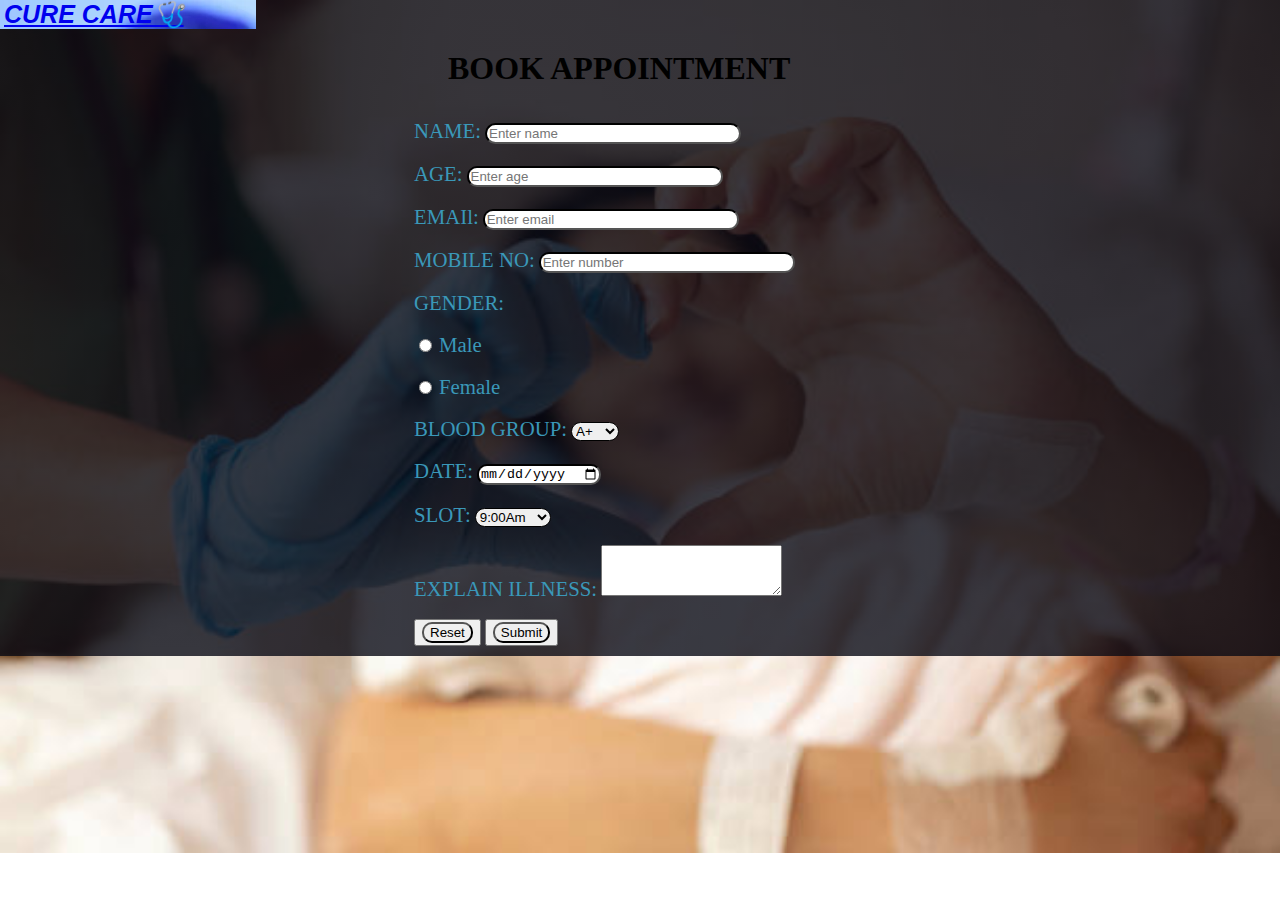
<file: appointment.html>
<!DOCTYPE html>
<html lang="en" dir="ltr">
  <head>
    <meta charset="utf-8">
    <title>APPOINTMENT</title>
    <link rel="stylesheet" href="style.css">
    <h1 id="logo"><label><a href="index.html"><em>CURE CARE🩺</em></a></label></h1>
    <h1 id="heading">BOOK APPOINTMENT </h1>
  </head>
  <body class="appoint">
    <section class="header">
      <header>
        <table>

        </table>
     <forms class="fom">
    <label>NAME:</label>
    <input type="text" name="username" max length="20" placeholder="Enter name" /><br /><br />
     <label>AGE:</label>
    <input type="number" name="number" max length="3" placeholder="Enter age" /><br /><br />
     <label>EMAIl:</label>
    <input type="email" name="email" placeholder="Enter email" /><br /><br />
     <label>MOBILE NO:</label>
    <input type="number" name="number"  placeholder="Enter number" /><br /><br />
    <label>GENDER:</label><br /><br />
    <input type="radio" name="gender"  />
    <label>Male</label><br /><br />
    <input type="radio" name="gender"  />
    <label>Female</label><br /><br />
    <label>BLOOD GROUP:</label>
    <select>
      <option>A+</option>
      <option>B+</option>
      <option>O+</option>
      <option>AB+</option>
      <option>A-</option>
      <option>B-</option>
      <option>C-</option>
      <option>AB-</option>
    </select><br /><br />
    <label >DATE:</label>
<input type="date" id="log" name="schedule"><br /><br />
<label>SLOT:</label>
<select>
  <option>9:00Am </option>
  <option>10:00Am</option>
  <option>11:00Am</option>
  <option>12:00PM</option>
  <option>1:00PM</option>
  <option>2:00PM</option>
  <option>3:00PM</option>
  <option>4:00PM</option>
</select><br /><br />
<label>EXPLAIN ILLNESS:</label>
<textarea name="text" rows="3" cols="20"></textarea><br /><br />
<button><a href="appointment.html"><input type="reset" valu="reset" /></a></button>
<button ><a href="payment.html"><input type="submit" name="submit"></a></button>
     </forms>

      </header>
    </section>
  </body>
</html>
</file>
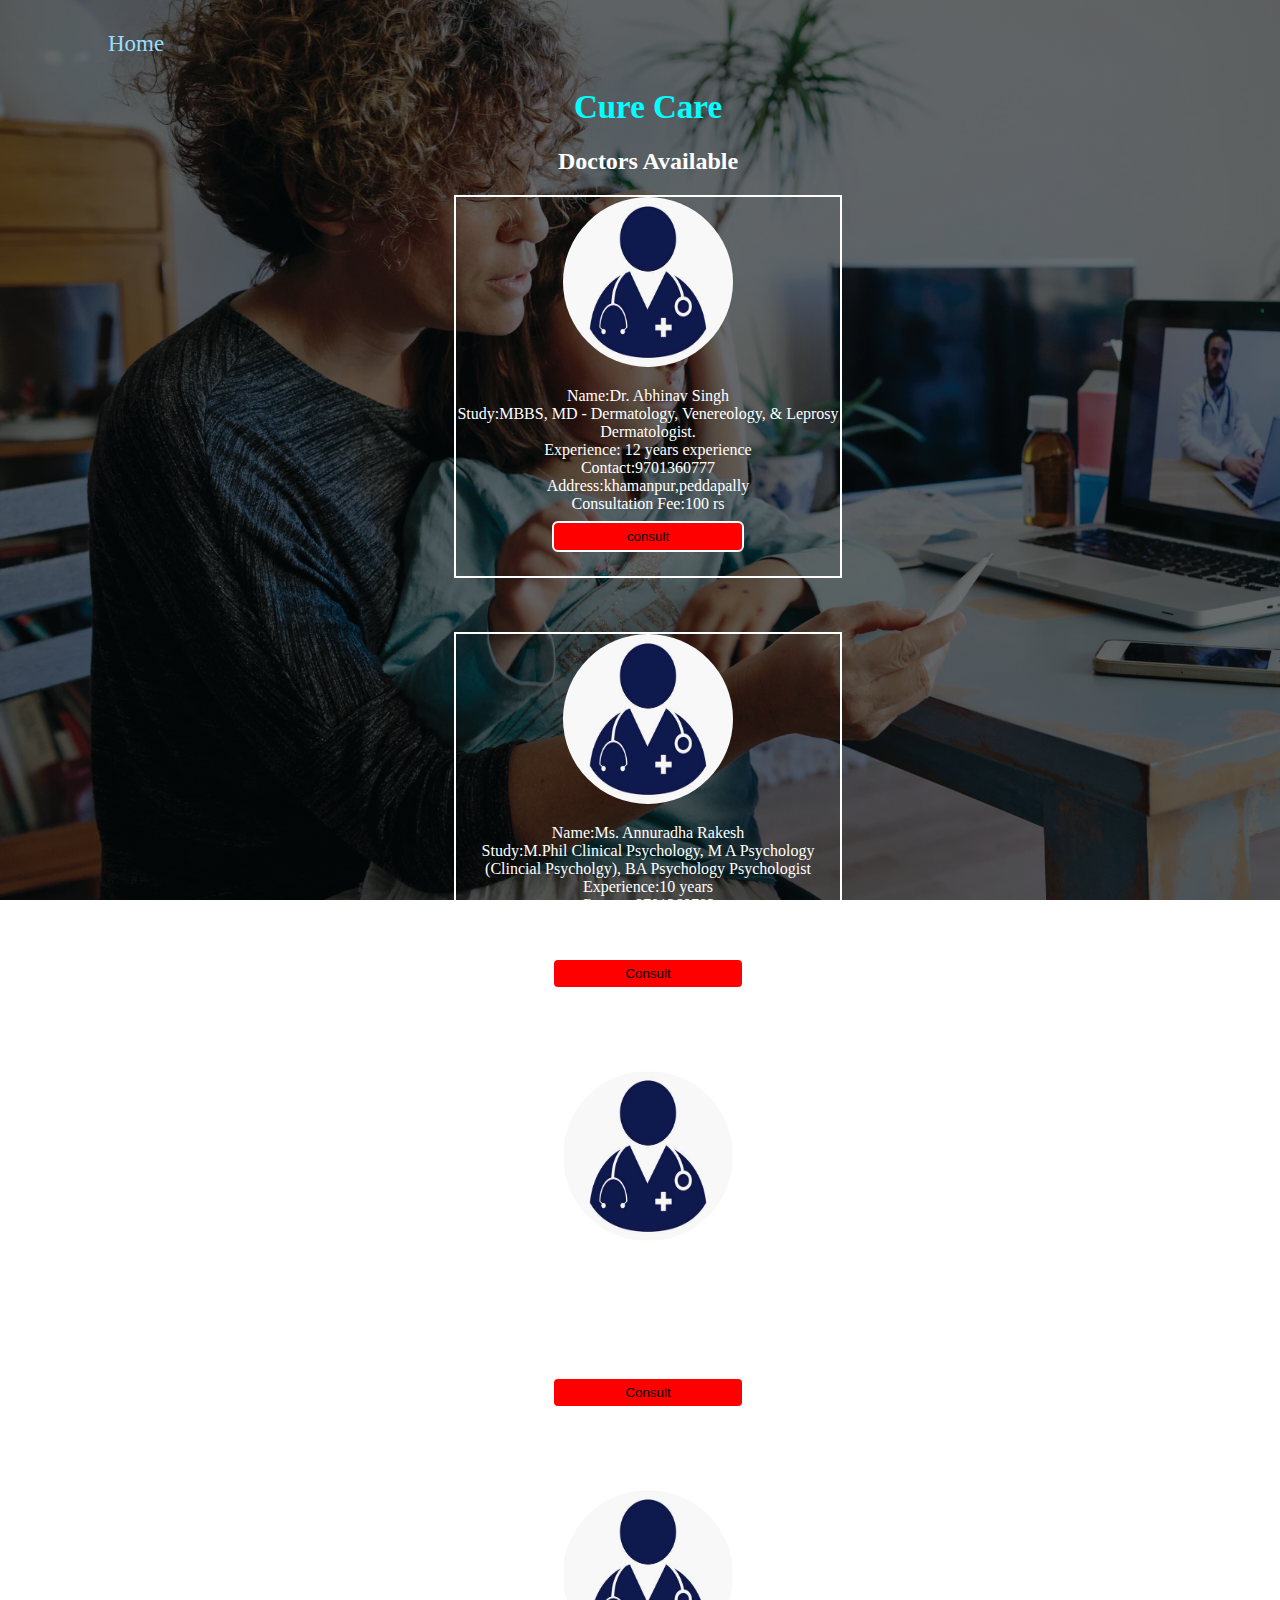
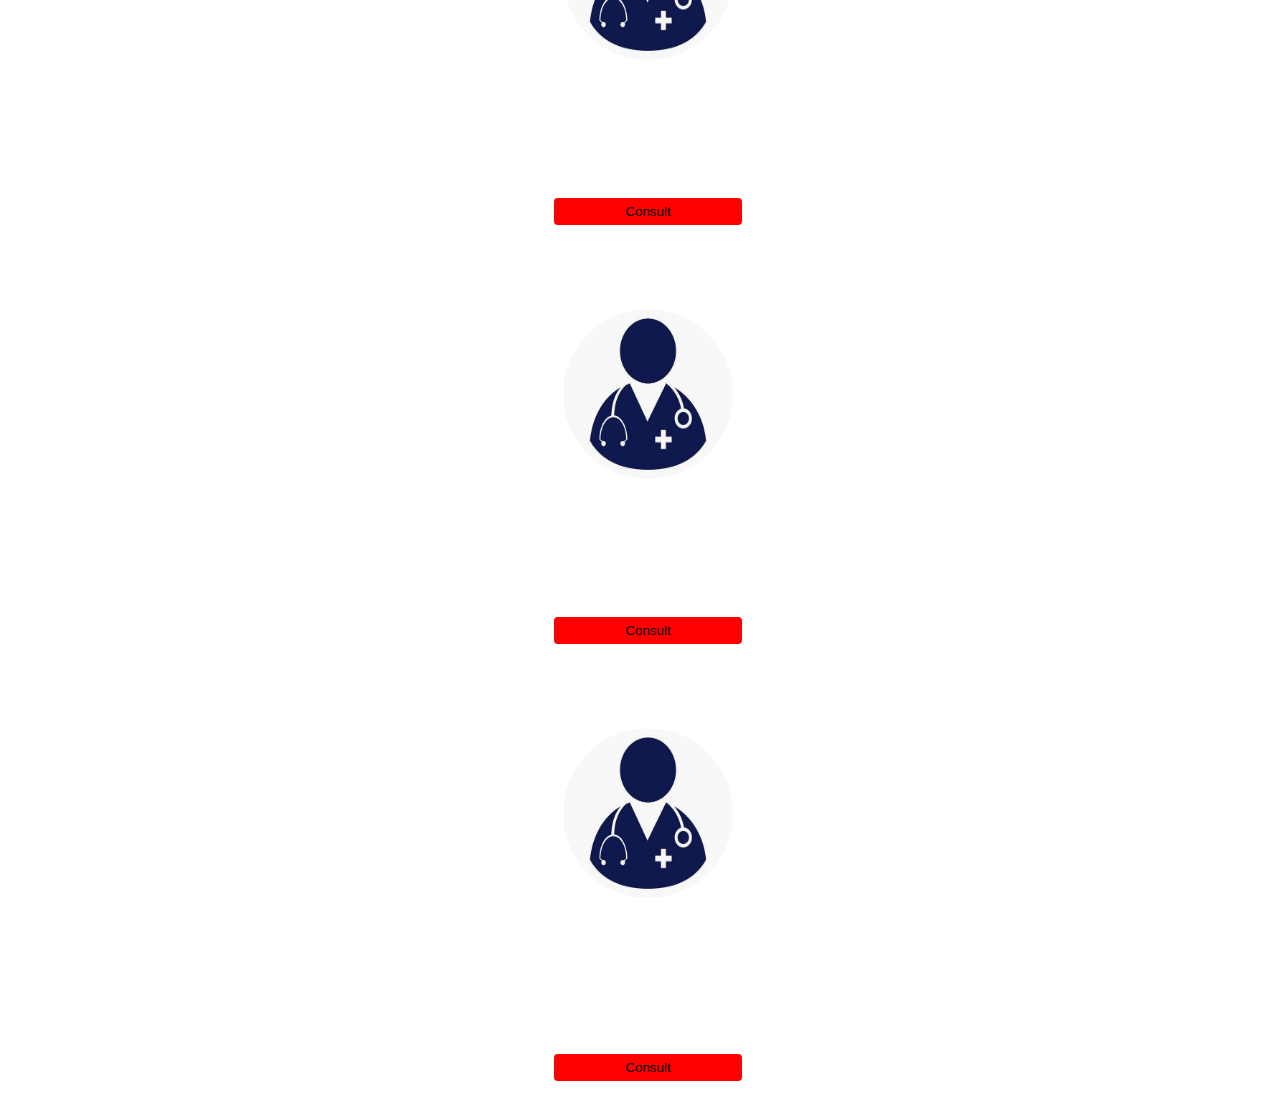
<file: cotton.html>
<!DOCTYPE html>
<html lang="en" dir="ltr">
  <head>
    <meta charset="utf-8">
    <title>FArmers</title>
    <link rel="stylesheet" href="home.css">
  </head>
  <script>
   function sanju(){
    alert("The link for video call is creating !");
    alert("click ok")
    open("https://gotalk.to/noneu");

  }
  </script>
  <body>
    <section1 >
     <!-- <a href="../home.html"><img id="logo" src="C:\cofeinfinity\images\home.jpeg" alt="Home" /></a> -->
  <div class="navbar">
    <!-- <img id="logo" src="C:\cofeinfinity\images\home.jpeg" alt="Home" /> -->
    <ul>

      <!-- <li>Contact</li> -->
      <!-- <li><a href="#">Register</a></li> -->
      <li><a href="index.html">Home</a></li>
      <!-- <li><a href="../coldstorage.html">Storage</a></li> -->
    </ul>
  </div>
 <center>
   <h1>Cure Care</h1>
   <h2 style="color:white">Doctors Available</h2>
 </center>
    <!-- </section1> -->
    <!-- to display available farmers -->
    <section2 class="siddu">
        <center>
      <div class="box">

        <img src=".\images\doctor.jpeg" alt="person" />
        <p style="color:white">
          Name:Dr. Abhinav Singh<br />
          Study:MBBS, MD - Dermatology, Venereology, & Leprosy
Dermatologist.<br />
  Experience: 12 years experience <br />
          Contact:9701360777<br />
          Address:khamanpur,peddapally<br />
          Consultation Fee:100 rs<br />
          <input type="button" value="consult" onclick="sanju()" />
        </p>

      </div>
      </center>
    </section2>
    <br /><br /><br />
    <section2 class="siddu">
        <center>
      <div class="box">

        <img src=".\images\doctor.jpeg" alt="person" />
        <p style="color:white">
          Name:Ms. Annuradha Rakesh<br />
          Study:M.Phil Clinical Psychology, M A Psychology (Clincial Psycholgy), BA Psychology
Psychologist<br />
       Experience:10 years <br />
          Contact:9701360783<br />
          Address:manthani,khammam<br />
          Consultation Fee:250 rs<br />
          <input type="button" value="Consult" onclick="sanju()" />
        </p>

      </div>
      </center>
    </section2>
    <br /><br /><br />
    <section2 class="siddu">
        <center>
      <div class="box">

        <img src=".\images\doctor.jpeg" alt="person" />
        <p style="color:white">
          Name:Dr. Sahil Kohli <br />
          Study:MBBS, MD - General Medicine, DM - Neurology, DNB Neurology, Post Doctoral Fel...
Neurologist<br />
    Experience:8 years<br />
          Contact:9701360783<br />
          consultation Fee:200 rs<br />
          <input type="button" value="Consult" onclick="sanju()" />
        </p>

      </div>
      </center>
    </section2>
    <br /><br /><br />
    <section2 class="siddu">
        <center>
      <div class="box">

      <img src=".\images\doctor.jpeg" alt="person" />
        <p style="color:white">
          Name:Dr. Lovkesh Anand
<br />
   Study:MBBS, MD - Internal Medicine, DM - Hepatology
Gastroenterologist<br />
Experience:15 years<br />
          Contact:9701360783<br />

          consultation Fee:450 rs<br />
          <input type="button" value="Consult" onclick="sanju()" />
        </p>

      </div>
      </center>
    </section2>
    <br /><br /><br />
    <section2 class="siddu">
        <center>
      <div class="box">

      <img src=".\images\doctor.jpeg" alt="person" />
        <p style="color:white">
          Name: Dr. Prashantha Kesari <br />
          Study:MCh - Plastic and Reconstructive Surgery, DNB, MS - General Surgery, MBBS
Cosmetic/Plastic Surgeon<br />
Experience:16 years <br />
          Contact:9701360783<br />
          Consultation Fee:85<br />
          <input type="button" value="Consult" onclick="sanju()" />
        </p>

      </div>
      </center>
    </section2>
    <br /><br /><br />
    <section2 class="siddu">
        <center>
      <div class="box">

        <img src=".\images\doctor.jpeg" alt="person" />
        <p style="color:white">
          Name: Dr. Anoop Agrawal<br /><br />

          Study:MBBS Bachelor of Medicine and Bachelor of Surgery, MD - Internal Medicine, DM...
Cardiologist<br />
  Experience:21 years<br />
          Contact:9701360783<br />
          consultation Fee:150 rs<br />
          <input type="button" value="Consult" onclick="sanju()" />
        </p>

      </div>
      </center>
    </section2>
  </body>
</html>
</file>
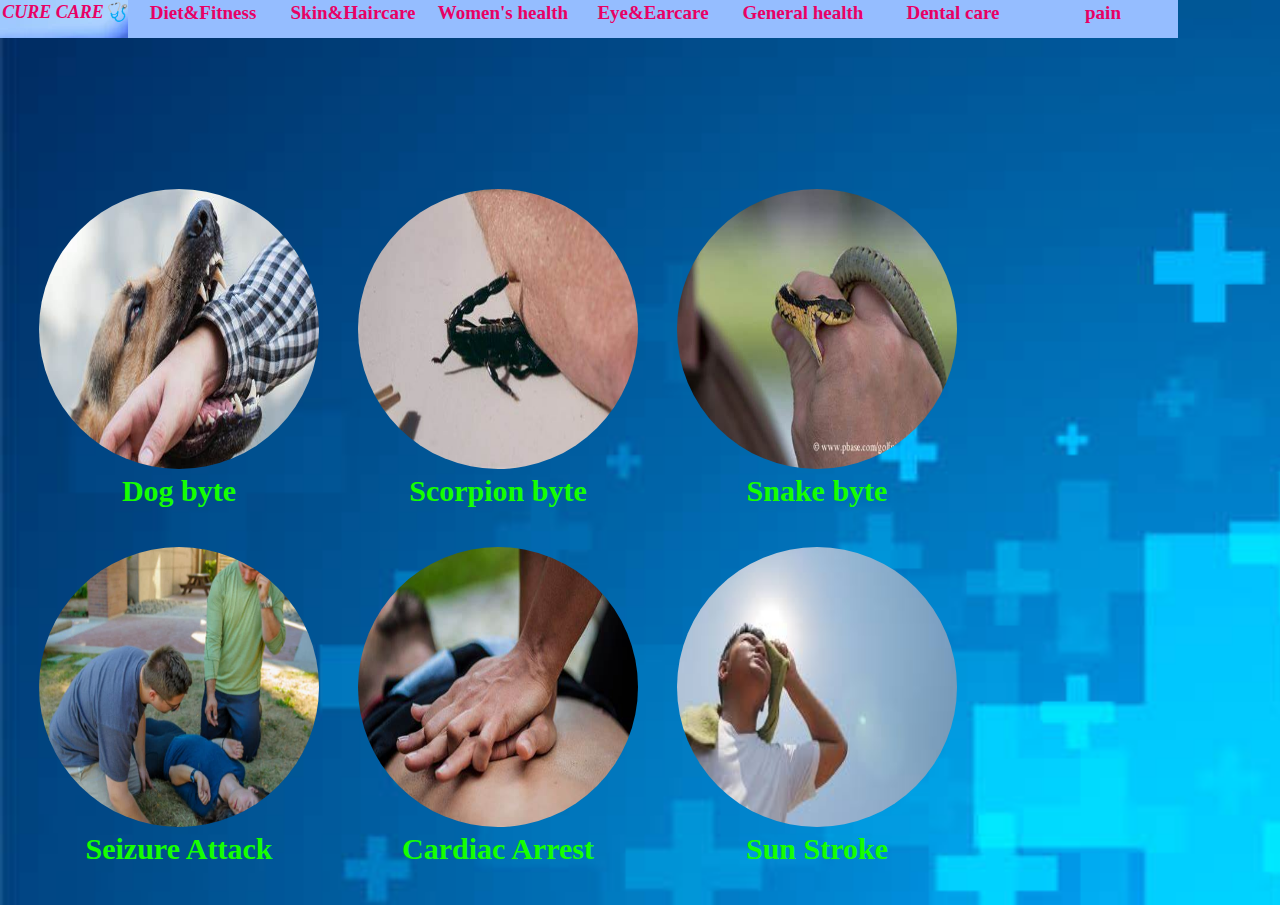
<file: helathinfo.html>
<!DOCTYPE html>
<html lang="en" dir="ltr">
  <head>
    <meta charset="utf-8">
    <title>health Info</title>
    <style>
    *{
      padding:0;
      margin:0;  }
      ul{
      list-style-type: none;
      }
  body{
      background-image: url("images/bghealthinfo.jpg");
      font-size:20px;
      background-repeat: no-repeat;
      background-size: cover;
    }
    ul li{
      float:left;
      width:150px;
      height:38px;
      background-color:#95BDFF;
      font-size:19px;
      text-align: center;
      line-height:25px;

    }
    ul li a{
      text-decoration: none;
      font-style:normal;
      font-family:calibri;
      font-weight: bolder;
      color:#E90064;
    }
    ul li a:hover{
      font-weight: bolder;
      text-decoration: underline;
      font-style:italic;
      color:#000000;
      display: block;
    }
    ul li ul li{
      display:none;

    }
    ul li ul li a{
      color:#13005A;
    }
    ul li:hover ul li {
      display: block;
      color:#A7727D;
    }
    #logo{
      margin:0;
      padding-bottom:0;
      background-image:url("bg2.webp");
      background-repeat: no-repeat;
      width:10%;
      font-size:18px;
    }
#images img{

   height:280px;
   width:280px;
  border-radius: 65%;
}
center{
  color:#16FF00;
  font-size:30px;
  font-weight: bolder;
}
 #noo{
  height: 150px;
  vertical-align: bottom;
}
a{
  text-decoration: none;
}

    </style>
  </head>
  <body >
<section>

      <header>
        <ul >
          <li id="logo">
            <label><a href="index.html"><em>CURE CARE🩺</em></a></label>
          </li>
        <li><a href="#">Diet&Fitness</a>
          <ul >
            <li><a href="healthinfo/Diet&Fitness.html">weight gain </a></li>
            <li><a href="healthinfo/Diet&Fitness.html">meditation</a></li>
            <li><a href="healthinfo/Diet&Fitness.html">yoga</a></li>
            <li><a href="healthinfo/Diet&Fitness.html">Weight loss</a></li>
            <li><a href="healthinfo/Diet&Fitness.html">Healthy eating</a></li>
          </ul>
        </li>
        <li><a href="#">Skin&Haircare</a>
          <ul >
            <li ><a href="healthinfo/skin&Haircare.html">Acene</a> </li>
            <li ><a href="healthinfo/skin&Haircare.html">chickenpox</a></li>
            <li ><a href="healthinfo/skin&Haircare.html">Allergies</a></li>
            <li ><a href="healthinfo/skin&Haircare.html">dandruff</a></li>
            <li ><a href="healthinfo/skin&Haircare.html">Hair fall </a></li>
          </ul></li>
        <li><a href="#">Women's health </a>
           <ul>
            <li><a href="healthinfo/womenshealth.html">birth control </a></li>
            <li><a href="healthinfo/womenshealth.html">heavy periods </a></li>
            <li><a href="healthinfo/womenshealth.html">infertility </a></li>
            <li><a href="healthinfo/womenshealth.html">Thyroid </a></li>
          </ul></li>
        <li><a href="#">Eye&Earcare  </a>
          <ul>
            <li><a href="healthinfo/Eye&Earcare.html">Red eye</a> </li>
            <li><a href="healthinfo/Eye&Earcare.html">Vision problems </a></li>
            <li><a href="healthinfo/Eye&Earcare.html">Ear infection </a></li>
          </ul></li>
        <li><a href="#">General health  </a>
          <ul >
            <li><a href="healthinfo/General health.html">cold</a> </li>
            <li><a href="healthinfo/General health.html">caugh</a></li>
            <li><a href="healthinfo/General health.html">Better sleep</a></li>
            <li><a href="healthinfo/General health.html"> Digestion</a></li>
            <li><a href="healthinfo/General health.html">Fever</a> </li>
          </ul></li>
        <li><a href="#">Dental care  </a>
          <ul >
            <li><a href="healthinfo/emergency.html">Tooth decay </a></li>
            <li><a href="#">Tooth Senstivity </a></li>
          </ul></li>
        <li><a href="#">pain</a>
           <ul >
            <li><a href="https://www.medicalnewstoday.com/articles/322582#overview">back pain </a>  </li>
            <li><a href="https://www.medicalnewstoday.com/articles/sore-feet-remedies#nsai-ds">Foot pain </a></li>
            <li><a href="https://www.medicalnewstoday.com/articles/311280">Hip pain</a></li>
            <li><a href="https://www.medicalnewstoday.com/articles/311280">Knee pain </a> </li>
          </ul></li>
        </ul>
      </header>
    </section>
    <section2 class="">
          <table cellspacing="39">
            <tr>
              <div id="noo">
              <td id="images"><a href="emergency.html">
                <img src=".\images\dogbyte.jpg" alt="dog byte" >
                <center>
                  Dog byte
                </center></a>
              </td>
              <td id="images"><a href="emergency.html">
                <img src=".\images\scorpionbyte.jpg" alt="thail">
                <center>
                  Scorpion byte
                </center></a>
              </td>
              <td id="images"><a href="emergency.html">
                <img src=".\images\snake byte.jpg" alt="snake">
                <center>
                  Snake byte
                </center></a>
              </td>
    </div>
    <div id="yes">
            </tr>
            <tr>
              <td id="images"><a href="emergency.html"><img src=".\images\Seizure.jpg" alt="seizure">
                <center>
                  Seizure Attack
                </center>
              </a></td>

              <td id="images"><a href="emergency.html"><img src=".\images\cardiac arrest.jpg" alt="cardiac">
                <center>
                  Cardiac Arrest
                </center> </a></td>

              <td id="images"><a href="emergency.html"><img src=".\images\sunstroke.jpeg" alt="delivery">
                <center>
                  Sun Stroke
                </center> </a></td>
            </tr>
          </div>
          </table>
        </section2>
    </section>
  </body>
</html>
</file>
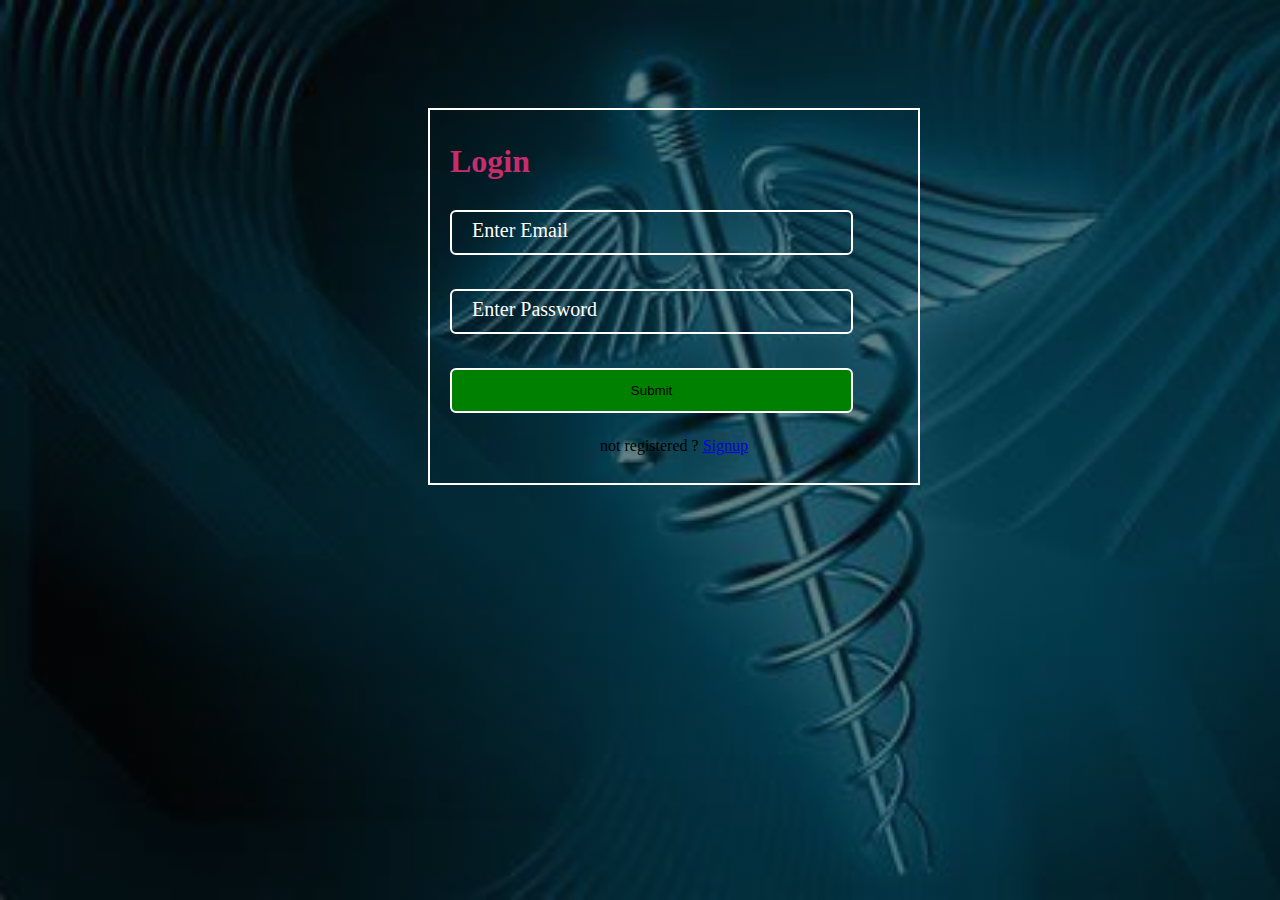
<file: login.html>
<!DOCTYPE html>
<html lang="en" dir="ltr">
  <head>
    <meta charset="utf-8">
    <title>login</title>
    <style media="screen">
      div{
        width:35%;
        padding: 12px 20px;

        border:2px solid white;
         translate:420px 100px;
      }
  input[type=text],input[type=number],input[type=button],input[type=email]{
    width:90%;
    height: 80%;
    padding: 13px 20px;
 margin: 8px 0;
 display: inline-block;
 border: 2.3px solid white;
 border-color:white;
 border-radius: 6px;
 box-sizing: border-box;
 background-color:inherit;
  }
  input[type=button]{
    cursor: pointer;
    background-color:green;
  }
p{
  text-align: center;
}
body{
      background-image:linear-gradient(rgba(4,9,10,0.5),rgba(4,9,10,0.5)),url("images/login.jpeg");
      background-size:cover;
          background-attachment: fixed;
          background-repeat:no-repeat;
          width:100%;
          height:100%;

}
::placeholder{
  color:white;
  font-size: 20px;
  font-family:'Times New Roman'
}
    </style>
  </head>
  <body>
    <script>
     function sanju(){
      alert("Login details are correct....!");
      open("index.html");

    }
    </script>
    <div>
      <h1 style="color:#C92C6D">Login</h1>
      <forms>
        <input type="email" value="" placeholder="Enter Email" /><br /><br />
        <!-- <input type="number" value=" " placeholder="Enter Phone number" /><br /><br /> -->
        <input type="text"  placeholder="Enter Password" /><br /><br />
        <input type="button" value="Submit" onclick="sanju()" />
      </forms>
      <p>
        not registered ? <a href="signup.html">Signup</a>
      </p>
    </div>
  </body>
</html>
</file>
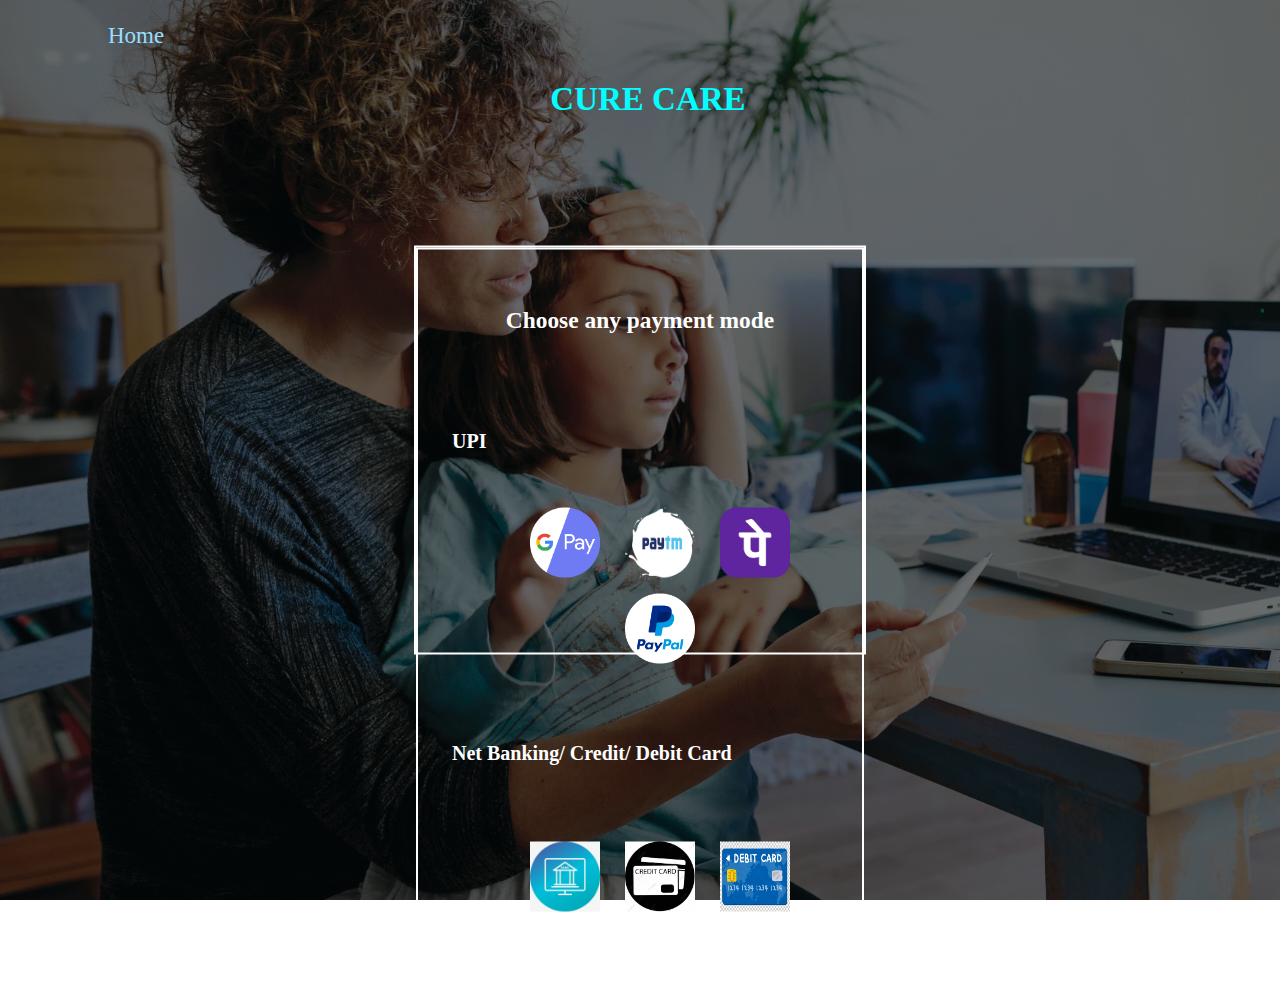
<file: payment.html>
<html>
    <head>
        <link rel="stylesheet" href="home.css" >
        <link rel="stylesheet" href="style1.css" >
    </head>
       <body>
           <!---payment-->
           <span class="display">
             <section1 >
               <div class="navbar">
                 <!-- <img id="logo" src="C:\cofeinfinity\images\home.jpeg" alt="Home" /> -->
                 <ul>

                   <!-- <li>Contact</li> -->
                   <!-- <li><a href="#">Register</a></li> -->
                   <li><a href="index.html">Home</a></li>
                   <!-- <li><a href="../coldstorage.html">Storage</a></li> -->
                 </ul>
               </div>
          <center>
            <h1>CURE CARE</h1>

          </center>
             </section1>
           <div class="box" >
             <section  class="ket">
                   <h3>Choose any payment mode</h3><br><br>
                   <h4 id="lef">UPI</h4>
                 <span class="links">
                 <ul>
                 <li><a onclick="processing()" href="#"><img src="images/gpay1.png" alt="google pay"></a></li>
                 <li> <a onclick="processing()" href="#"><img src="images/paytm1.png" alt="paytm"></a></li>
                  <li><a onclick="processing()" href="#"><img src="images/phonepe1.png" alt="phonepe"></a></li>
                  <li><a onclick="processing()" href="#"><img src="images/paypal1.png" alt="paypal"></a></li>
                  </ul>
                </span><br>
                <h4 id="lef"> Net Banking/ Credit/ Debit Card</h4><br><br>
                <span class="links">
                    <ul>
                    <li><a onclick="processing()" href="#"><img src="images/net1.jpg" alt="paytm"></a></li>
                    <li><a onclick="processing()" href="#"><img src="images/ccx.jpg" alt="paytm"></a></li>
                    <li><a onclick="processing()" href="#"><img src="images/dc4.jpg" alt="paytm"></a></li>
                     </ul>
                   </span><br>
            </section>
            </div>
            </span>
        </body>
        <script>
          function processing(){
            window.alert("processing payment.....\r\n Dont refresh page");
            window.alert("payment successfull....")
            alert("your orderid is 56789")
            //open("index.html")
          }
        </script>
        </html>
</file>
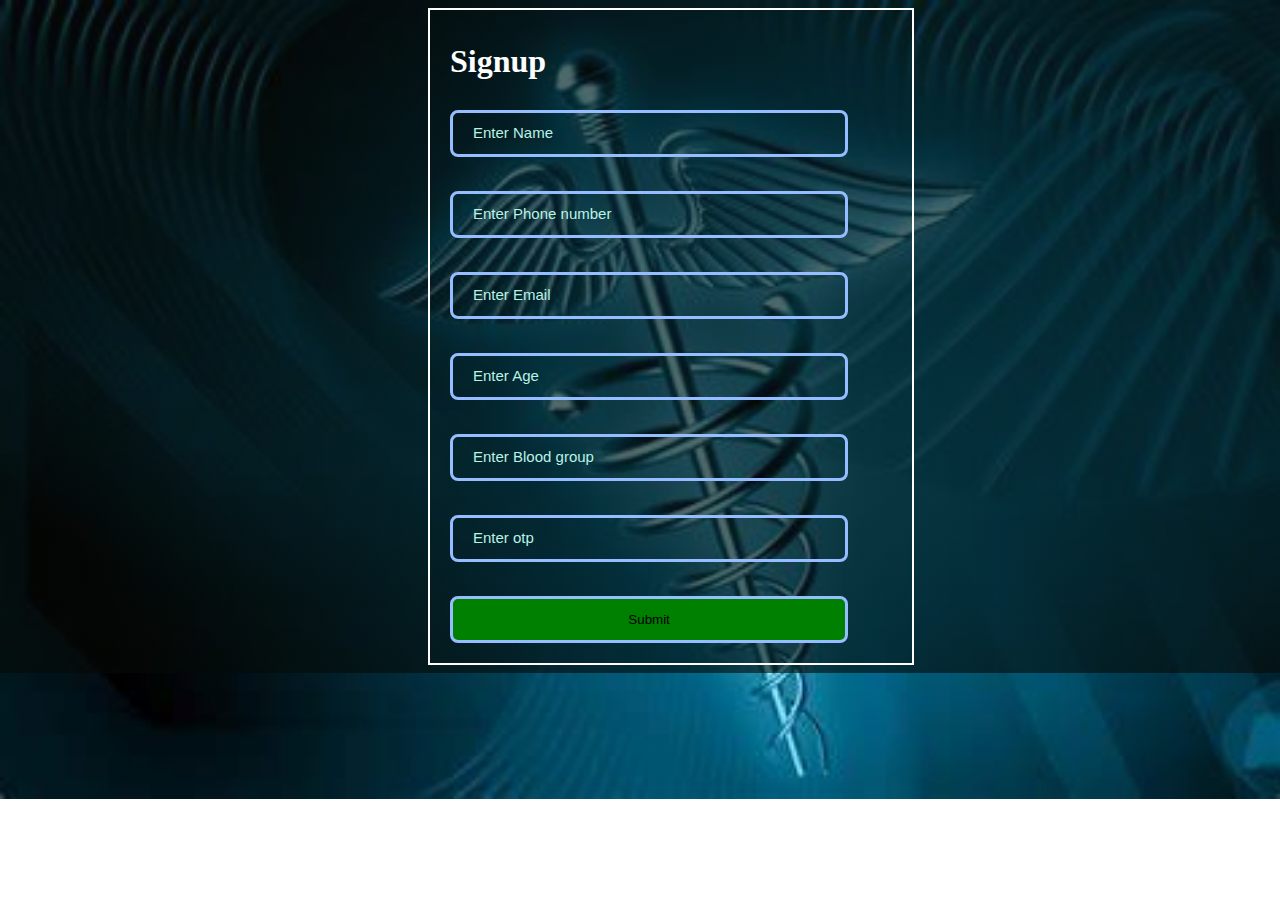
<file: signup.html>
<!DOCTYPE html>
<html lang="en" dir="ltr">
  <head>
    <meta charset="utf-8">
    <title></title>
    <style media="screen">
      div{
        width:35%;
        padding: 12px 20px;

        border:2px solid white;
         translate:420px 0px;
      }
  input[type=text],input[type=number],input[type=button],input[type=email]{
    width:90%;
    height: 80%;
    padding: 13px 20px;
 margin: 8px 0;
 display: inline-block;
 border: 3px solid #95BDFF;
 border-radius: 8px;
 box-sizing: border-box;
 background-color:inherit;
}
  input[type=button]{
    cursor: pointer;
    background-color: green;
  }
  body{
    background-image: linear-gradient(rgba(5,9,6,0.6), rgba(5,9,6,0.6)),url("images/login.jpeg");
    background-size: cover;
    background-repeat: no-repeat;
  }
 ::placeholder{
   color:#B9F3E4;
   font-size: 15px;

 }
  </style>
  </head>
  <body>
    <script>
     function sanju(){
      alert("entered details are correct....!");
      open("login.html");

    }
    </script>
    <div>
      <h1 style="color:white">Signup</h1>
      <forms>
        <input type="text" value="" placeholder="Enter Name" /><br /><br />
        <input type="number" value=" " placeholder="Enter Phone number" /><br /><br />
        <input type="email"  placeholder="Enter Email" /><br /><br />
          <input type="number" value="" placeholder="Enter Age" /><br /><br />
            <input type="text" value="" placeholder="Enter Blood group" /><br /><br />
        <input type="number" value=" " placeholder="Enter otp" /><br /><br />
        <input type="button" value="Submit" onclick="sanju()" />
      </forms>
    </div>
  </body>
</html>
</file>
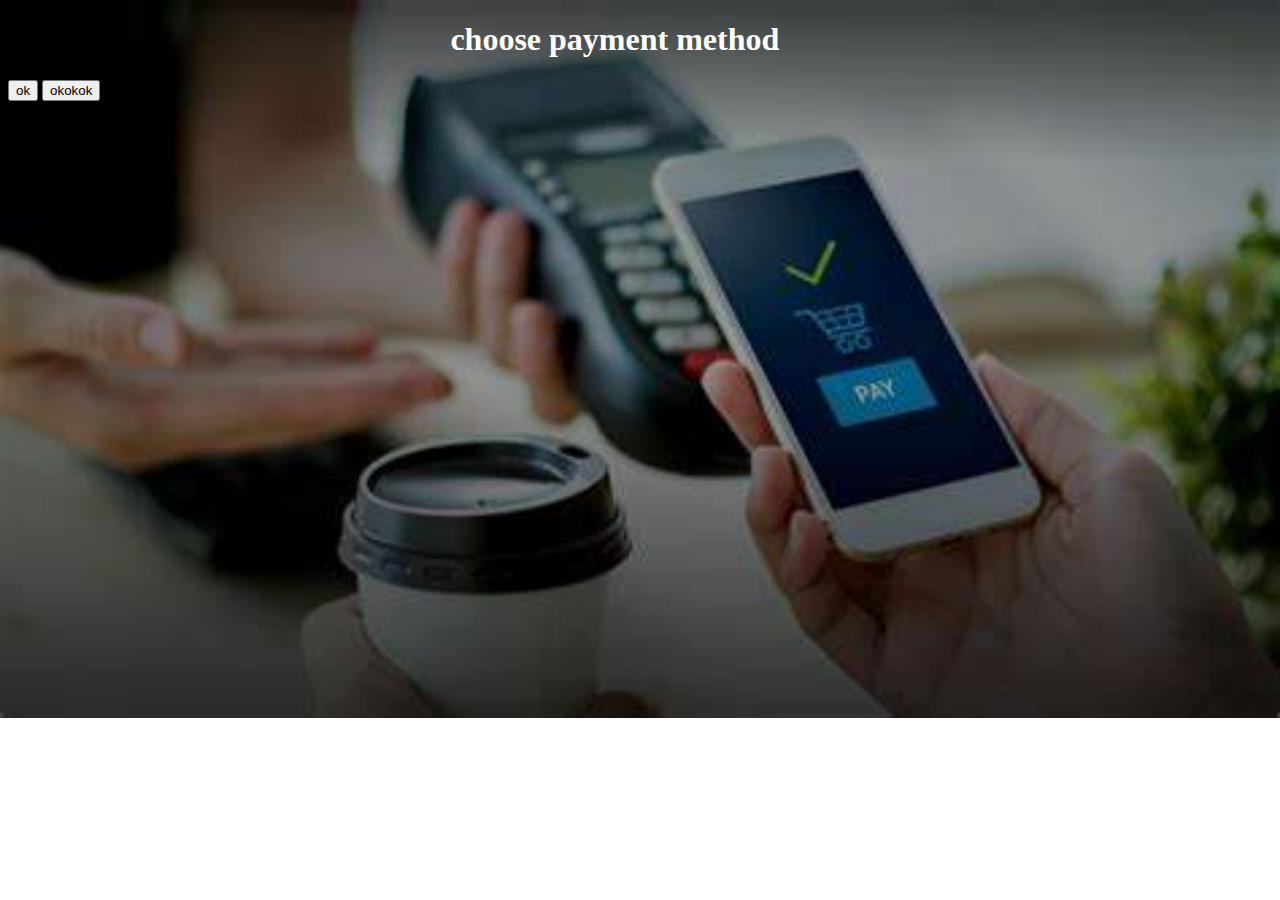
<file: submit.html>
<!DOCTYPE html>
<html lang="en" dir="ltr">
  <head>
    <meta charset="utf-8">
    <title>submitted</title>
    <style>
     body{
       background-image:url("images/payment.jpg");
       background-repeat:no-repeat;
       background-size:cover;
     }
     h1{
       color:white;
       position:relative;
       left:35%;
       top:10%;
     }

    </style>
  </head>
  <body>
    <h1>choose payment method</h1>
    <script>
      function sanju(){
        alert("hii");
      }
    </script>
    <script>
document.addEventListener("dblclick" ,() => {
  alert("Hello World!");
});
</script>
      <input type="button" value="ok" id="on"/>
    <input type="button" value="okokok" onclick="sanju()"/>
  </body>
</html>
</file>
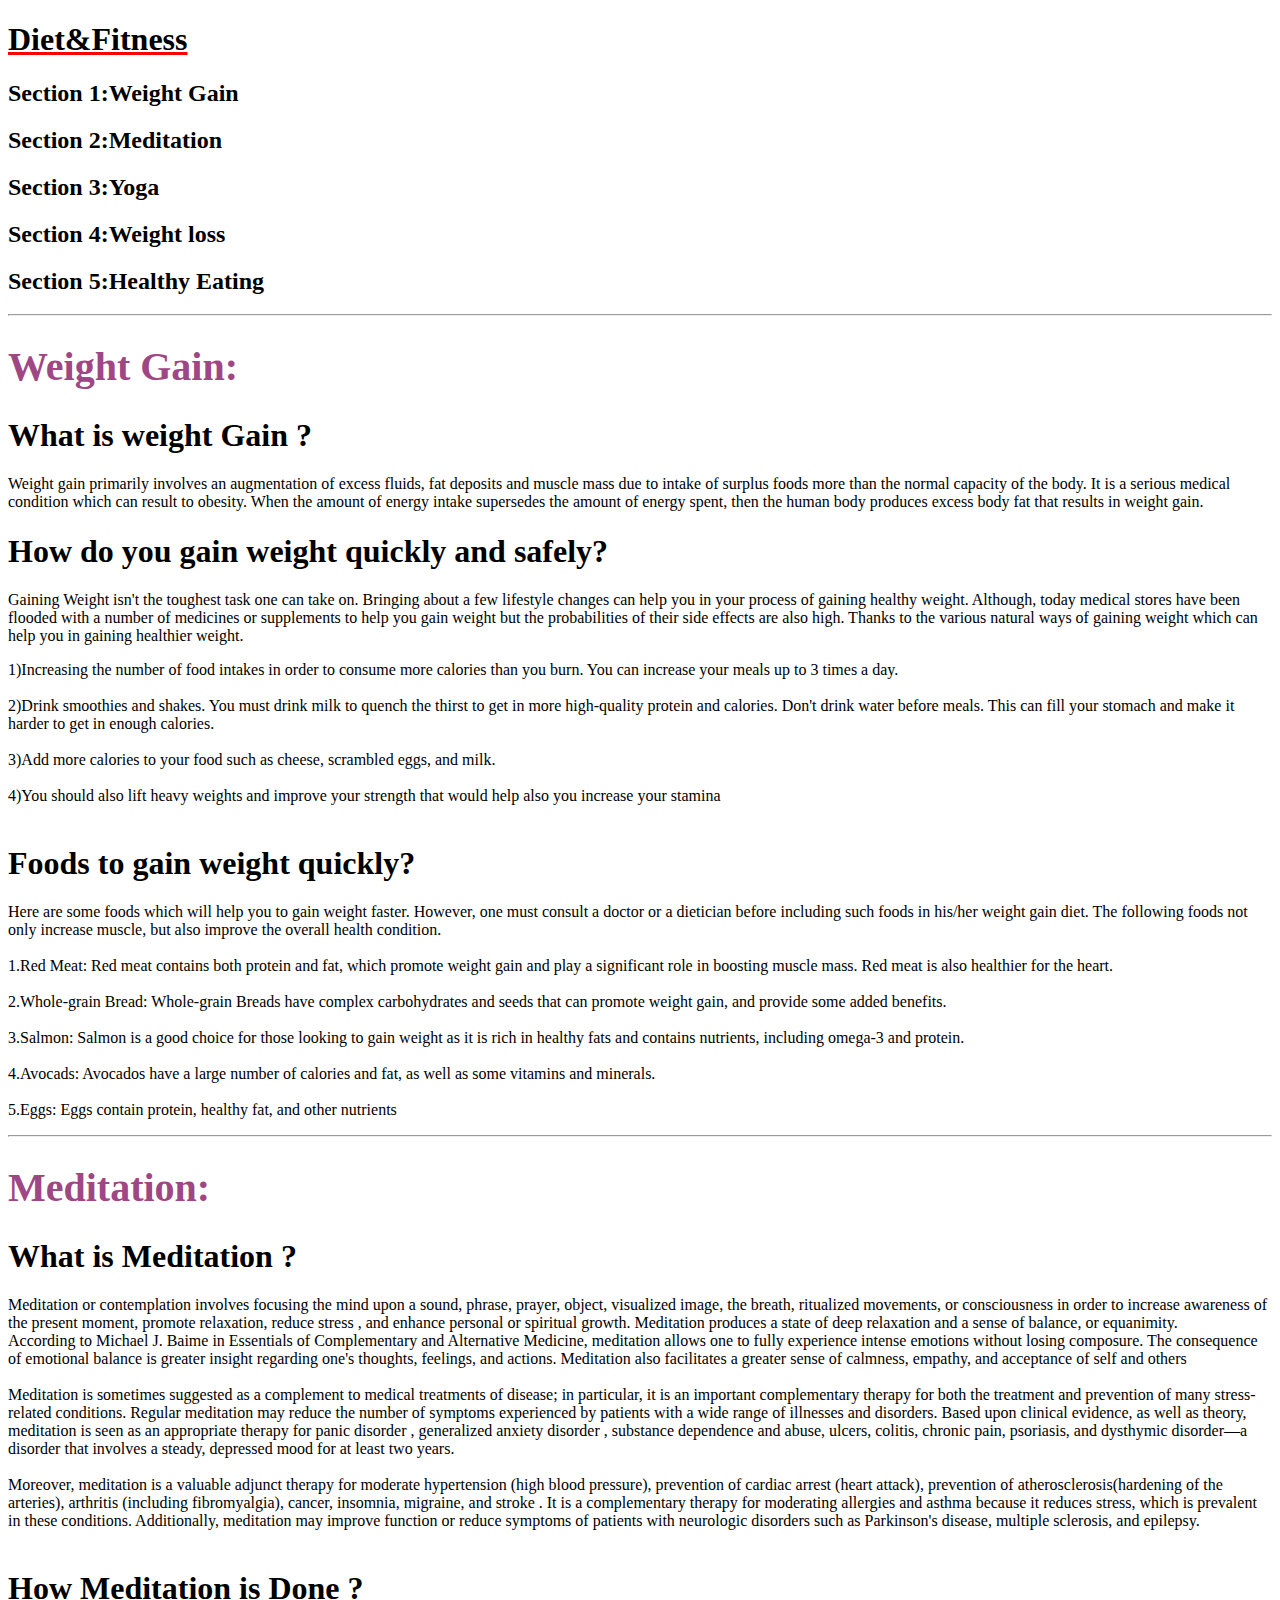
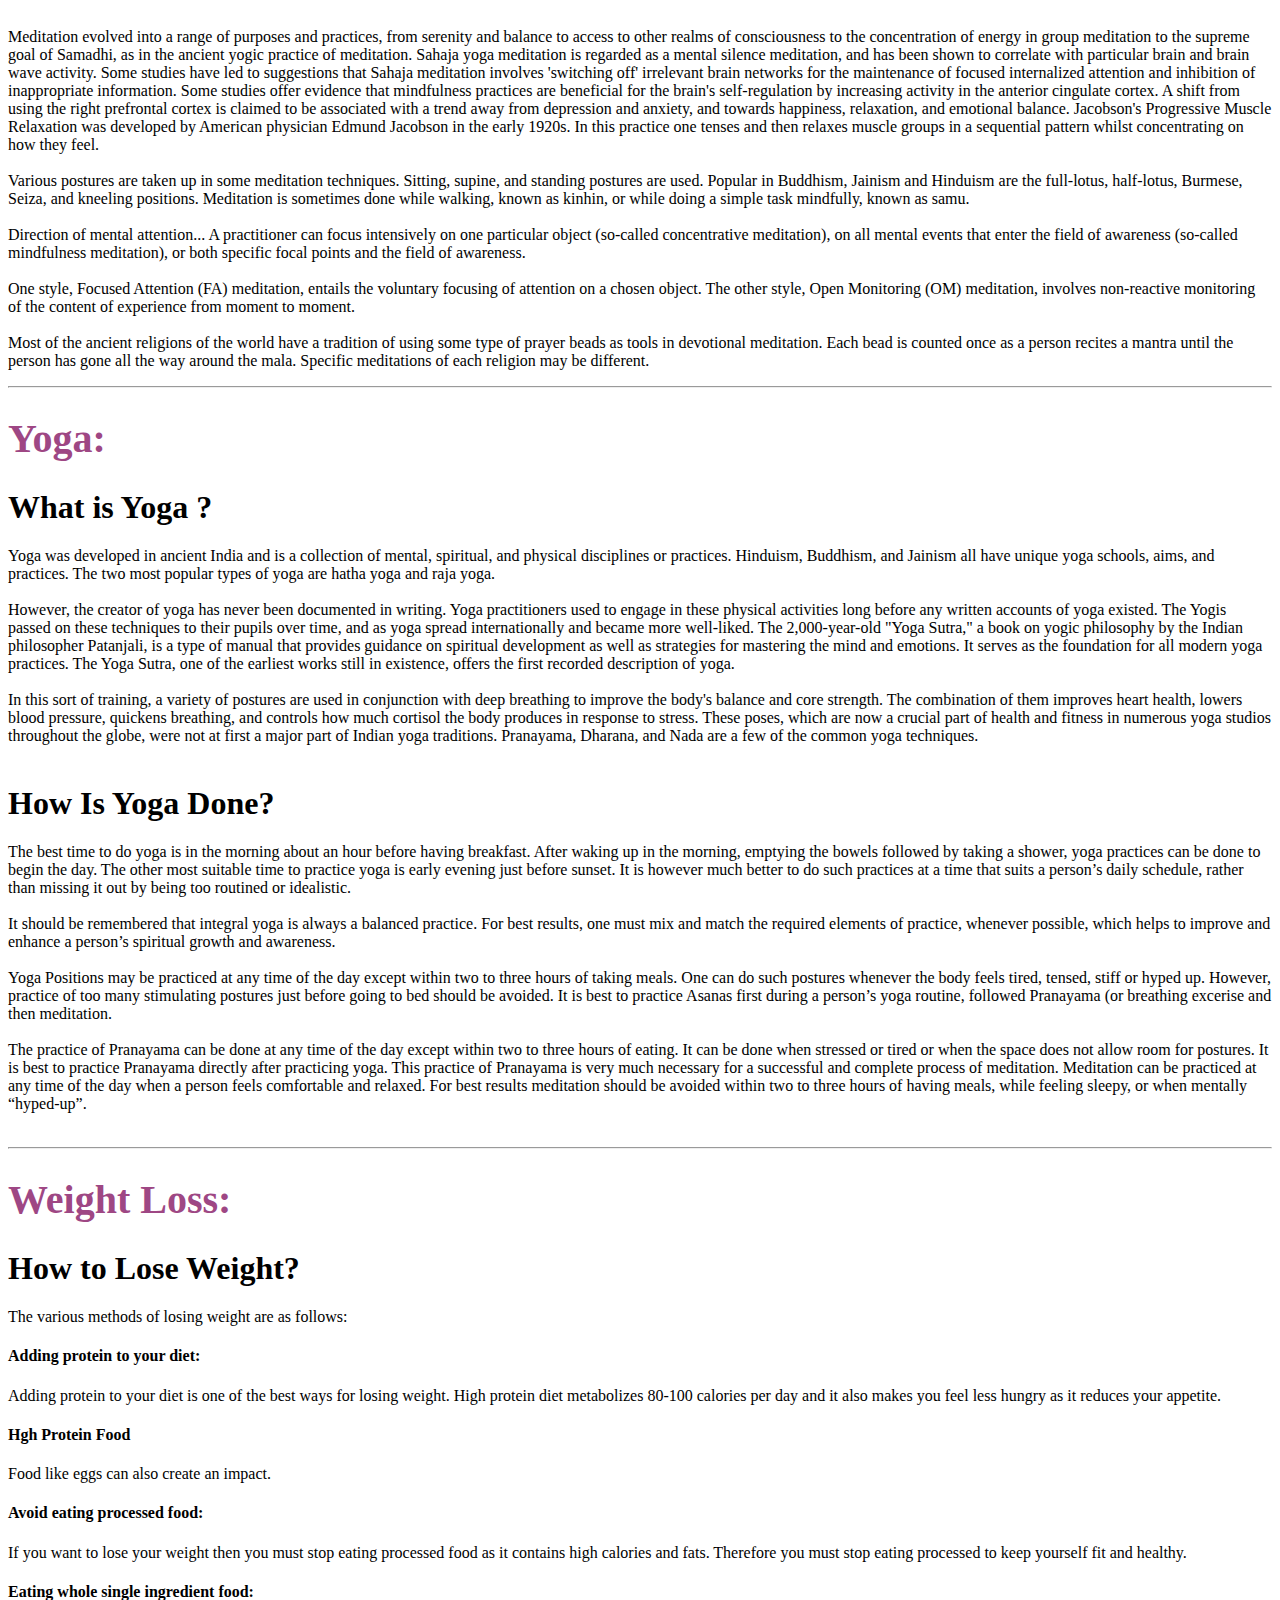
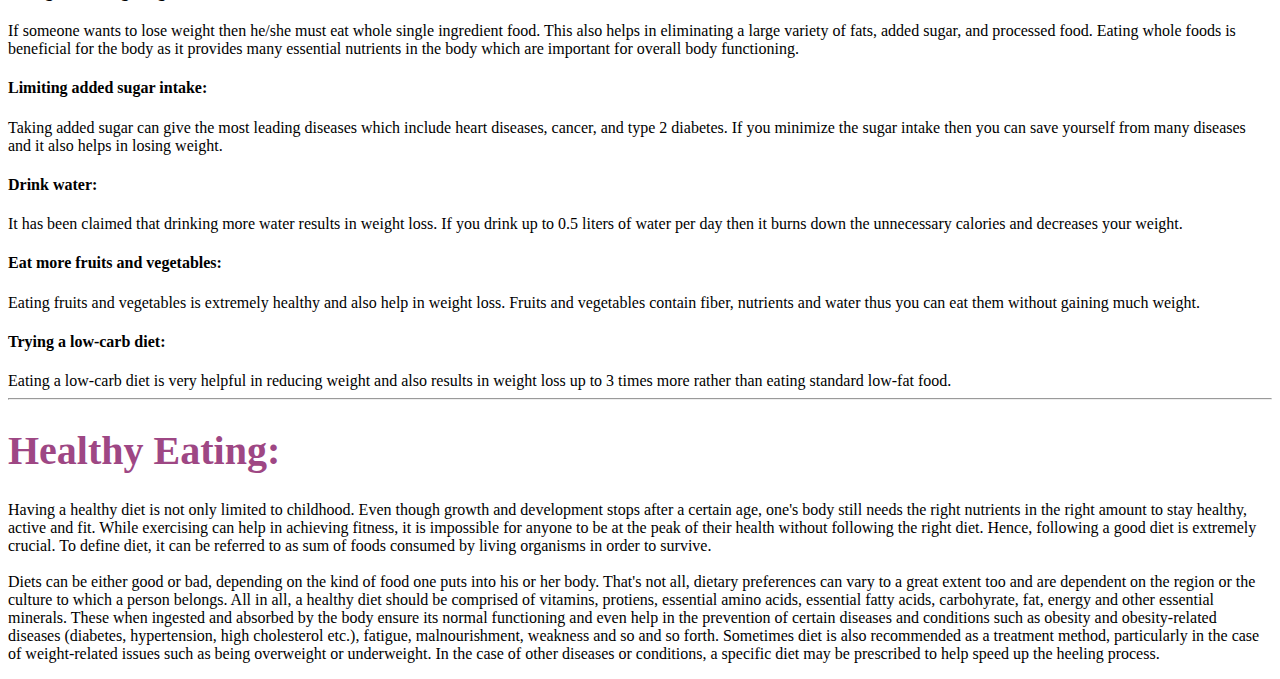
<file: healthinfo/Diet&Fitness.html>
<!DOCTYPE html>
<html lang="en" dir="ltr">

<head>
  <meta charset="utf-8">
  <title>diet</title>
  <link rel="stylesheet" href="healthinfo.css">
</head>

<body>
  <h1 style="text-decoration:underline red">Diet&Fitness</h1>
  <h2>Weight Gain</h2>
  <h2>Meditation</h2>
  <h2>Yoga</h2>
  <h2>Weight loss</h2>
  <h2>Healthy Eating</h2>
  <hr>
  <section>

    <head>
      <h1 style="font-size:40px ;color:#9E4784">Weight Gain:</h1>
    </head>
    <section1>
      <!-- 1st line -->
      <div>
        <h1>What is weight Gain ?</h1>
        <p>
          Weight gain primarily involves an augmentation of excess fluids, fat deposits and muscle mass due to intake of surplus foods
          more than the normal capacity of the body. It is a serious medical condition which can result to obesity.
          When the amount of energy intake supersedes the amount of energy spent, then the human body produces excess body fat that results in weight gain.
        </p>
      </div>
      <!-- 2nd line -->
      <div>
        <h1>How do you gain weight quickly and safely?</h1>
        <p>
          Gaining Weight isn't the toughest task one can take on. Bringing about a few lifestyle changes can help you in your process of gaining healthy weight. Although, today medical stores have
          been flooded with a number of medicines or supplements to help you gain weight but the probabilities of their side effects are also high.
          Thanks to the various natural ways of gaining weight which can help you in gaining healthier weight.
        </p>
        <p>
          1)Increasing the number of food intakes in order to consume more calories than you burn. You can increase your meals up to 3 times a day.<br /><br />
          2)Drink smoothies and shakes. You must drink milk to quench the thirst to get in more high-quality protein and calories. Don't drink water before meals.
          This can fill your stomach and make it harder to get in enough calories.<br /><br />
          3)Add more calories to your food such as cheese, scrambled eggs, and milk.<br /><br />
          4)You should also lift heavy weights and improve your strength that would help also you increase your stamina<br /><br />
        </p>
      </div>
      <!-- 3rd line -->
      <div>
        <h1>Foods to gain weight quickly?</h1>
        <p>
          Here are some foods which will help you to gain weight faster. However, one must consult a doctor or a dietician before
          including such foods in his/her weight gain diet.
          The following foods not only increase muscle, but also improve the overall health condition.<br /><br />

          1.<span>Red Meat: </span>Red meat contains both protein and fat, which promote weight gain and play a significant role in boosting muscle mass. Red meat is also healthier for the heart.<br /><br />
          2.<span>Whole-grain Bread:</span> Whole-grain Breads have complex carbohydrates and seeds that can promote weight gain, and provide some added benefits.<br /><br />
          3.<span>Salmon:</span> Salmon is a good choice for those looking to gain weight as it is rich in healthy fats and contains nutrients, including omega-3 and protein.<br /><br />
          4.<span>Avocads:</span> Avocados have a large number of calories and fat, as well as some vitamins and minerals.<br /><br />
          5.<span>Eggs:</span> Eggs contain protein, healthy fat, and other nutrients <br />
        </p>
        <hr />
      </div>

    </section1>
    <section2>
      <h1 style="font-size:40px ;color:#9E4784">Meditation:</h1>
      <!-- 1st line -->
      <div>
        <h1>What is Meditation ?</h1>
        <p>
          Meditation or contemplation involves focusing the mind upon a sound, phrase, prayer, object, visualized image, the breath, ritualized movements, or consciousness in order to increase awareness of the present
          moment, promote relaxation, reduce stress , and enhance personal or spiritual growth.
          Meditation produces a state of deep relaxation and a sense of balance, or equanimity.<br /> According to Michael J. Baime in
          Essentials of Complementary and Alternative Medicine, meditation allows one to fully experience intense emotions without losing composure. The consequence of emotional balance
          is greater insight regarding one's thoughts, feelings, and actions. Meditation
          also facilitates a greater sense of calmness, empathy, and acceptance of self and others<br /><br />
          Meditation is sometimes suggested as a complement to medical treatments of disease; in particular, it is an important complementary therapy for both the treatment
          and prevention of many stress-related conditions.
          Regular meditation may reduce the number of symptoms experienced by patients with a wide range of illnesses and disorders.
          Based upon clinical evidence, as well as theory, meditation is seen as an appropriate therapy for panic disorder , generalized anxiety disorder , substance dependence and abuse, ulcers,
          colitis, chronic pain, psoriasis, and dysthymic disorder—a disorder that involves a steady, depressed mood for at least two years.<br /><br /> Moreover, meditation is a valuable adjunct therapy for moderate hypertension (high blood
          pressure),
          prevention of cardiac arrest (heart attack), prevention of atherosclerosis(hardening of the arteries), arthritis (including fibromyalgia), cancer, insomnia, migraine, and stroke .
          It is a complementary therapy for moderating allergies and asthma because it reduces stress, which is prevalent in these conditions. Additionally, meditation may improve function or reduce symptoms of
          patients with neurologic disorders such as Parkinson's disease, multiple sclerosis, and epilepsy.<br /><br />
        </p>
      </div>
      <!-- 2nd lline -->
      <div class="">
        <h1>How Meditation is Done ?</h1>
        <p>
          Meditation evolved into a range of purposes and practices, from serenity and balance to access to other realms of consciousness to the concentration of energy in group meditation to the supreme goal of Samadhi, as in the ancient yogic
          practice of meditation.

          Sahaja yoga meditation is regarded as a mental silence meditation, and has been shown to correlate with particular brain and brain wave activity. Some studies have led to suggestions that Sahaja meditation involves 'switching off'
          irrelevant brain networks for the maintenance of focused internalized attention and inhibition of inappropriate information.

          Some studies offer evidence that mindfulness practices are beneficial for the brain's self-regulation by increasing activity in the anterior cingulate cortex. A shift from using the right prefrontal cortex is claimed to be associated with a
          trend away from depression and anxiety, and towards happiness, relaxation, and emotional balance. Jacobson's Progressive Muscle Relaxation was developed by American physician Edmund Jacobson in the early 1920s. In this practice one tenses
          and then relaxes muscle groups in a sequential pattern whilst concentrating on how they feel.<br /><br />
          Various postures are taken up in some meditation techniques. Sitting, supine, and standing postures are used. Popular in Buddhism, Jainism and Hinduism are the full-lotus, half-lotus, Burmese, Seiza, and kneeling positions. Meditation is
          sometimes done while walking, known as kinhin, or while doing a simple task mindfully, known as samu.
          <br /><br />
          Direction of mental attention... A practitioner can focus intensively on one particular object (so-called concentrative meditation), on all mental events that enter the field of awareness (so-called mindfulness meditation), or both specific
          focal points and the field of awareness.
          <br /><br />
          One style, Focused Attention (FA) meditation, entails the voluntary focusing of attention on a chosen object. The other style, Open Monitoring (OM) meditation, involves non-reactive monitoring of the content of experience from moment to
          moment.
          <br /><br />
          Most of the ancient religions of the world have a tradition of using some type of prayer beads as tools in devotional meditation. Each bead is counted once as a person recites a mantra until the person has gone all the way around the mala.
          Specific meditations of each religion may be different.
        </p>
      </div>
    </section2>
    <hr />
    <!-- 3rd line -->
    <section3>
      <h1 style="font-size:40px ;color:#9E4784">Yoga:</h1>
      <div>
        <h1>What is Yoga ?</h1>
        <p>
          Yoga was developed in ancient India and is a collection of mental, spiritual, and physical disciplines or practices. Hinduism, Buddhism, and Jainism all have unique yoga schools, aims, and practices. The two most popular types of yoga are hatha yoga and raja yoga.
 <br /><br />
However, the creator of yoga has never been documented in writing. Yoga practitioners used to engage in these physical activities long before any written accounts of yoga existed. The Yogis passed on these techniques to their pupils over time, and as yoga spread internationally and became more well-liked. The 2,000-year-old "Yoga Sutra," a book on yogic philosophy by the Indian philosopher Patanjali, is a type of manual that provides guidance on spiritual development as well as strategies for mastering the mind and emotions. It serves as the foundation for all modern yoga practices. The Yoga Sutra, one of the earliest works still in existence, offers the first recorded description of yoga.
<br /><br />
In this sort of training, a variety of postures are used in conjunction with deep breathing to improve the body's balance and core strength. The combination of them improves heart health, lowers blood pressure, quickens breathing, and controls how much cortisol the body produces in response to stress.

These poses, which are now a crucial part of health and fitness in numerous yoga studios throughout the globe, were not at first a major part of Indian yoga traditions. Pranayama, Dharana, and Nada are a few of the common yoga techniques.<br /><br />
        </p>
        <h1>How Is Yoga Done?</h1>
        <p>
          The best time to do yoga is in the morning about an hour before having breakfast. After waking up in the morning, emptying the bowels followed by taking a shower, yoga practices can be done to begin the day. The other most suitable time to practice yoga is early evening just before sunset. It is however much better to do such practices at a time that suits a person’s daily schedule, rather than missing it out by being too routined or idealistic.
   <br /><br />
   It should be remembered that integral yoga is always a balanced practice. For best results, one must mix and match the required elements of practice, whenever possible, which helps to improve and enhance a person’s spiritual growth and awareness.
   <br /><br />
   Yoga Positions may be practiced at any time of the day except within two to three hours of taking meals. One can do such postures whenever the body feels tired, tensed, stiff or hyped up. However, practice of too many stimulating postures just before going to bed should be avoided. It is best to practice Asanas first during a person’s yoga routine, followed Pranayama (or breathing excerise and then meditation.
   <br /><br />
   The practice of Pranayama can be done at any time of the day except within two to three hours of eating. It can be done when stressed or tired or when the space does not allow room for postures. It is best to practice Pranayama directly after practicing yoga. This practice of Pranayama is very much necessary for a successful and complete process of meditation.

   Meditation can be practiced at any time of the day when a person feels comfortable and relaxed. For best results meditation should be avoided within two to three hours of having meals, while feeling sleepy, or when mentally “hyped-up”.
        <br /><br />
        </p>
      </div>
      <hr />
    </section3>
    <!--  4th line-->
    <section4>
       <h1 style="font-size:40px ;color:#9E4784">Weight Loss:</h1>
       <h1>How to Lose Weight?</h1>

         The various methods of losing weight are as follows:

 <h4>Adding protein to your diet:</h4>
                             Adding protein to your diet is one of the best ways for losing weight. High protein diet metabolizes 80-100 calories per day and it also makes you feel less hungry as it reduces your appetite.
  <br />
 <h4>Hgh Protein Food</h4>
                        Food like eggs can also create an impact.
  <br />
 <h4>Avoid eating processed food:</h4>
 If you want to lose your weight then you must stop eating processed food as it contains high calories and fats. Therefore you must stop eating processed to keep yourself fit and healthy.
  <br />
  <h4>Eating whole single ingredient food:</h4>
 If someone wants to lose weight then he/she must eat whole single ingredient food. This also helps in eliminating a large variety of fats, added sugar, and processed food. Eating whole foods is beneficial for the body as it provides many essential nutrients in the body which are important for overall body functioning.
  <br />
 <h4>Limiting added sugar intake:</h4>
 Taking added sugar can give the most leading diseases which include heart diseases, cancer, and type 2 diabetes. If you minimize the sugar intake then you can save yourself from many diseases and it also helps in losing weight.
  <br />
 <h4>Drink water:</h4>
 It has been claimed that drinking more water results in weight loss. If you drink up to 0.5 liters of water per day then it burns down the unnecessary calories and decreases your weight.
  <br />
 <h4>Eat more fruits and vegetables:</h4>
 Eating fruits and vegetables is extremely healthy and also help in weight loss. Fruits and vegetables contain fiber, nutrients and water thus you can eat them without gaining much weight.
  <br />
 <h4>Trying a low-carb diet:</h4>
 Eating a low-carb diet is very helpful in reducing weight and also results in weight loss up to 3 times more rather than eating standard low-fat food.

   <hr />
    </section4>
    <section5>
      <h1 style="font-size:40px ;color:#9E4784">Healthy Eating:</h1>
      <p>
        Having a healthy diet is not only limited to childhood. Even though growth and development stops after a certain age, one's body still needs the right nutrients in the right amount to stay healthy, active and fit. While exercising can help in achieving fitness, it is impossible for anyone to be at the peak of their health without following the right diet. Hence, following a good diet is extremely crucial. To define diet, it can be referred to as sum of foods consumed by living organisms in order to survive. <br /><br />Diets can be either good or bad, depending on the kind of food one puts into his or her body. That's not all, dietary preferences can vary to a great extent too and are dependent on the region or the culture to which a person belongs. All in all, a healthy diet should be comprised of vitamins, protiens, essential amino acids, essential fatty acids, carbohyrate, fat, energy and other essential minerals. These when ingested and absorbed by the body ensure its normal functioning and even help in the prevention of certain diseases and conditions such as obesity and obesity-related diseases (diabetes, hypertension, high cholesterol etc.), fatigue, malnourishment, weakness and so and so forth. Sometimes diet is also recommended as a treatment method, particularly in the case of weight-related issues such as being overweight or underweight. In the case of other diseases or conditions, a specific diet may be prescribed to help speed up the heeling process.
      </p>
    </section5>
  </section>

</body>

</html>
</file>
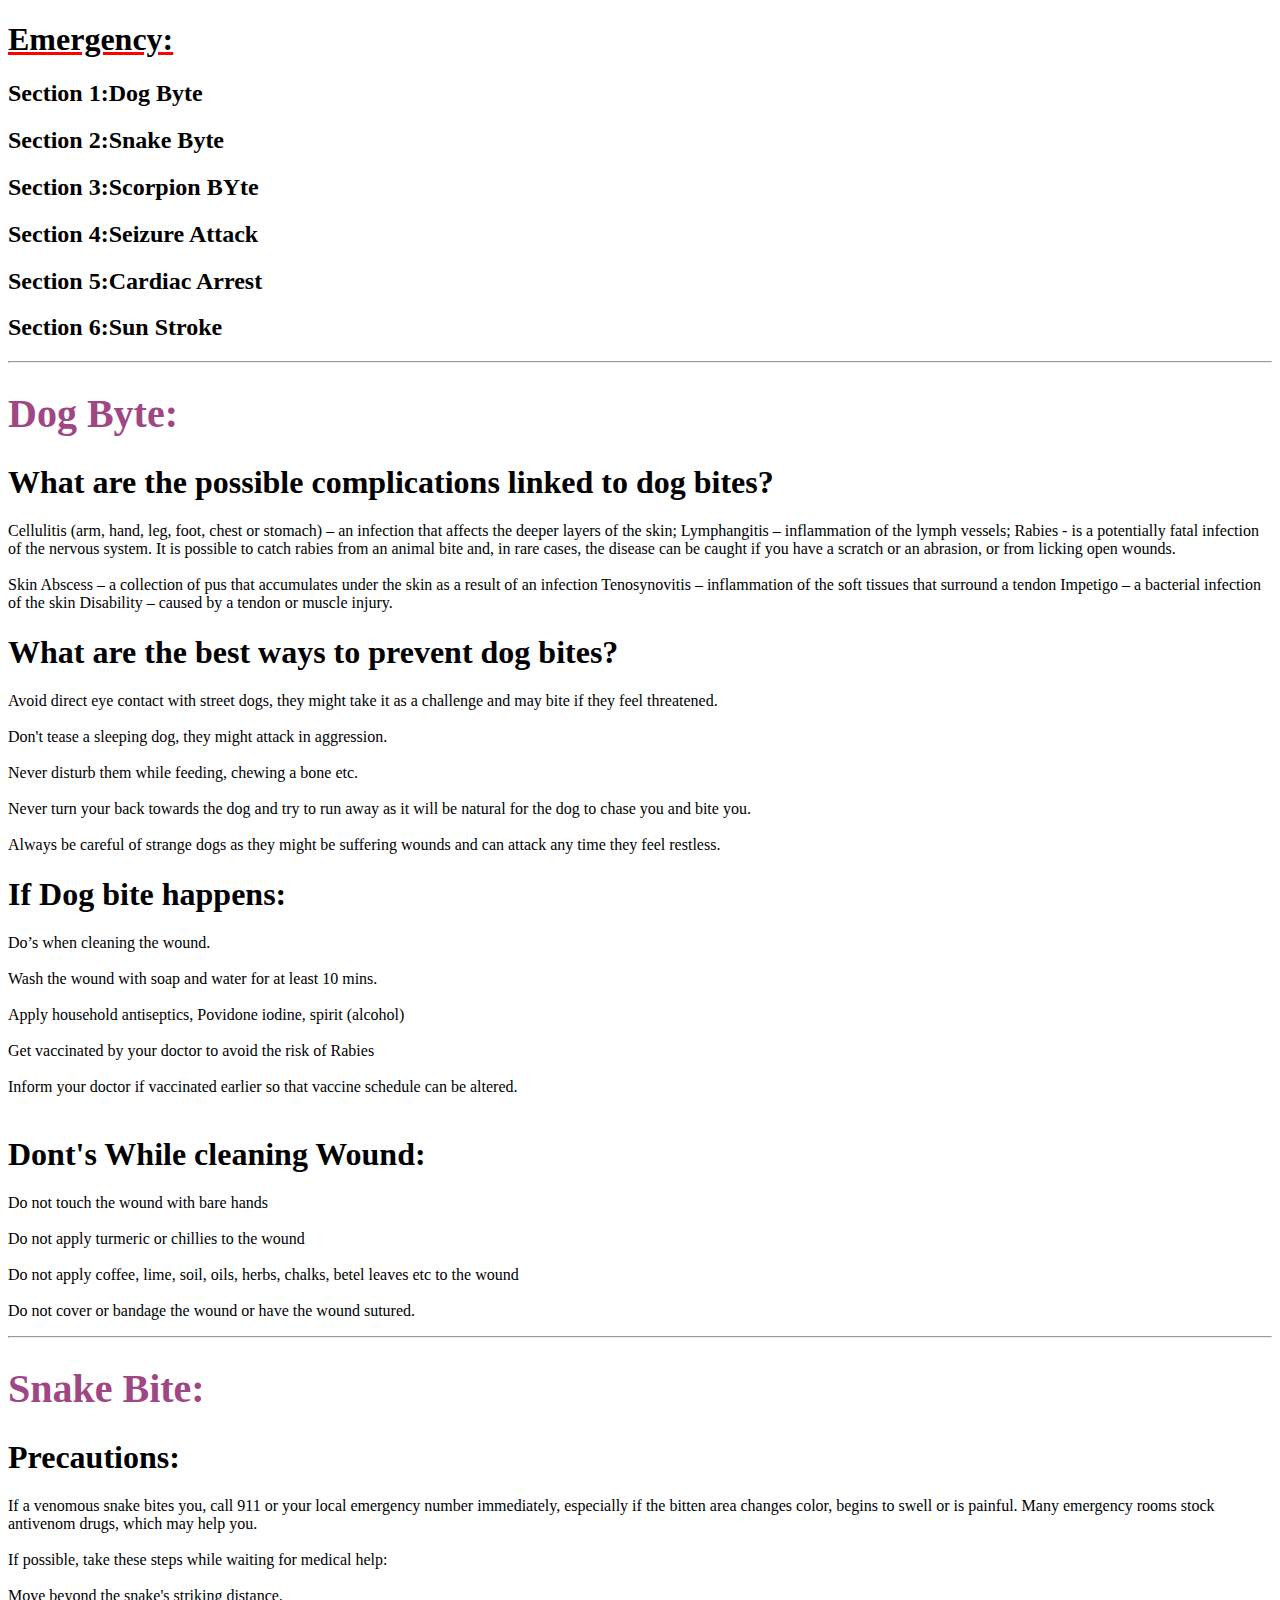
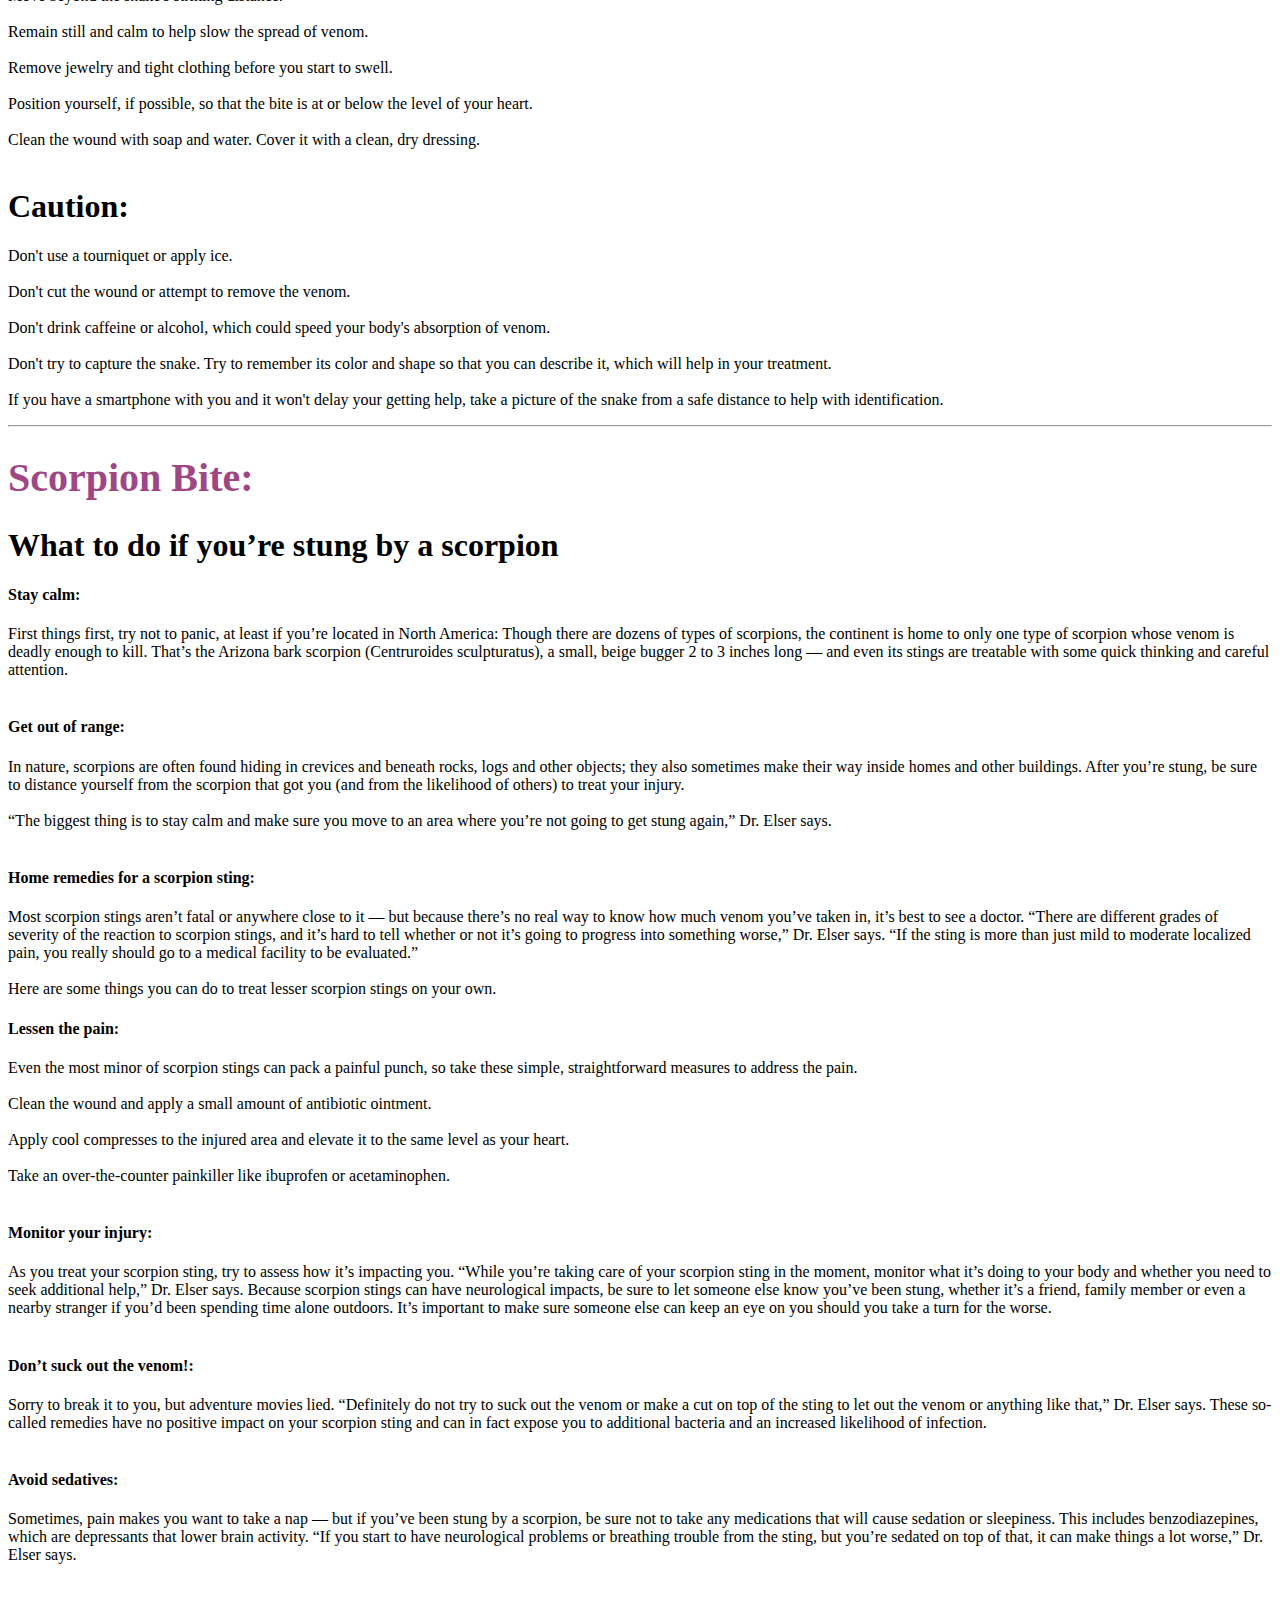
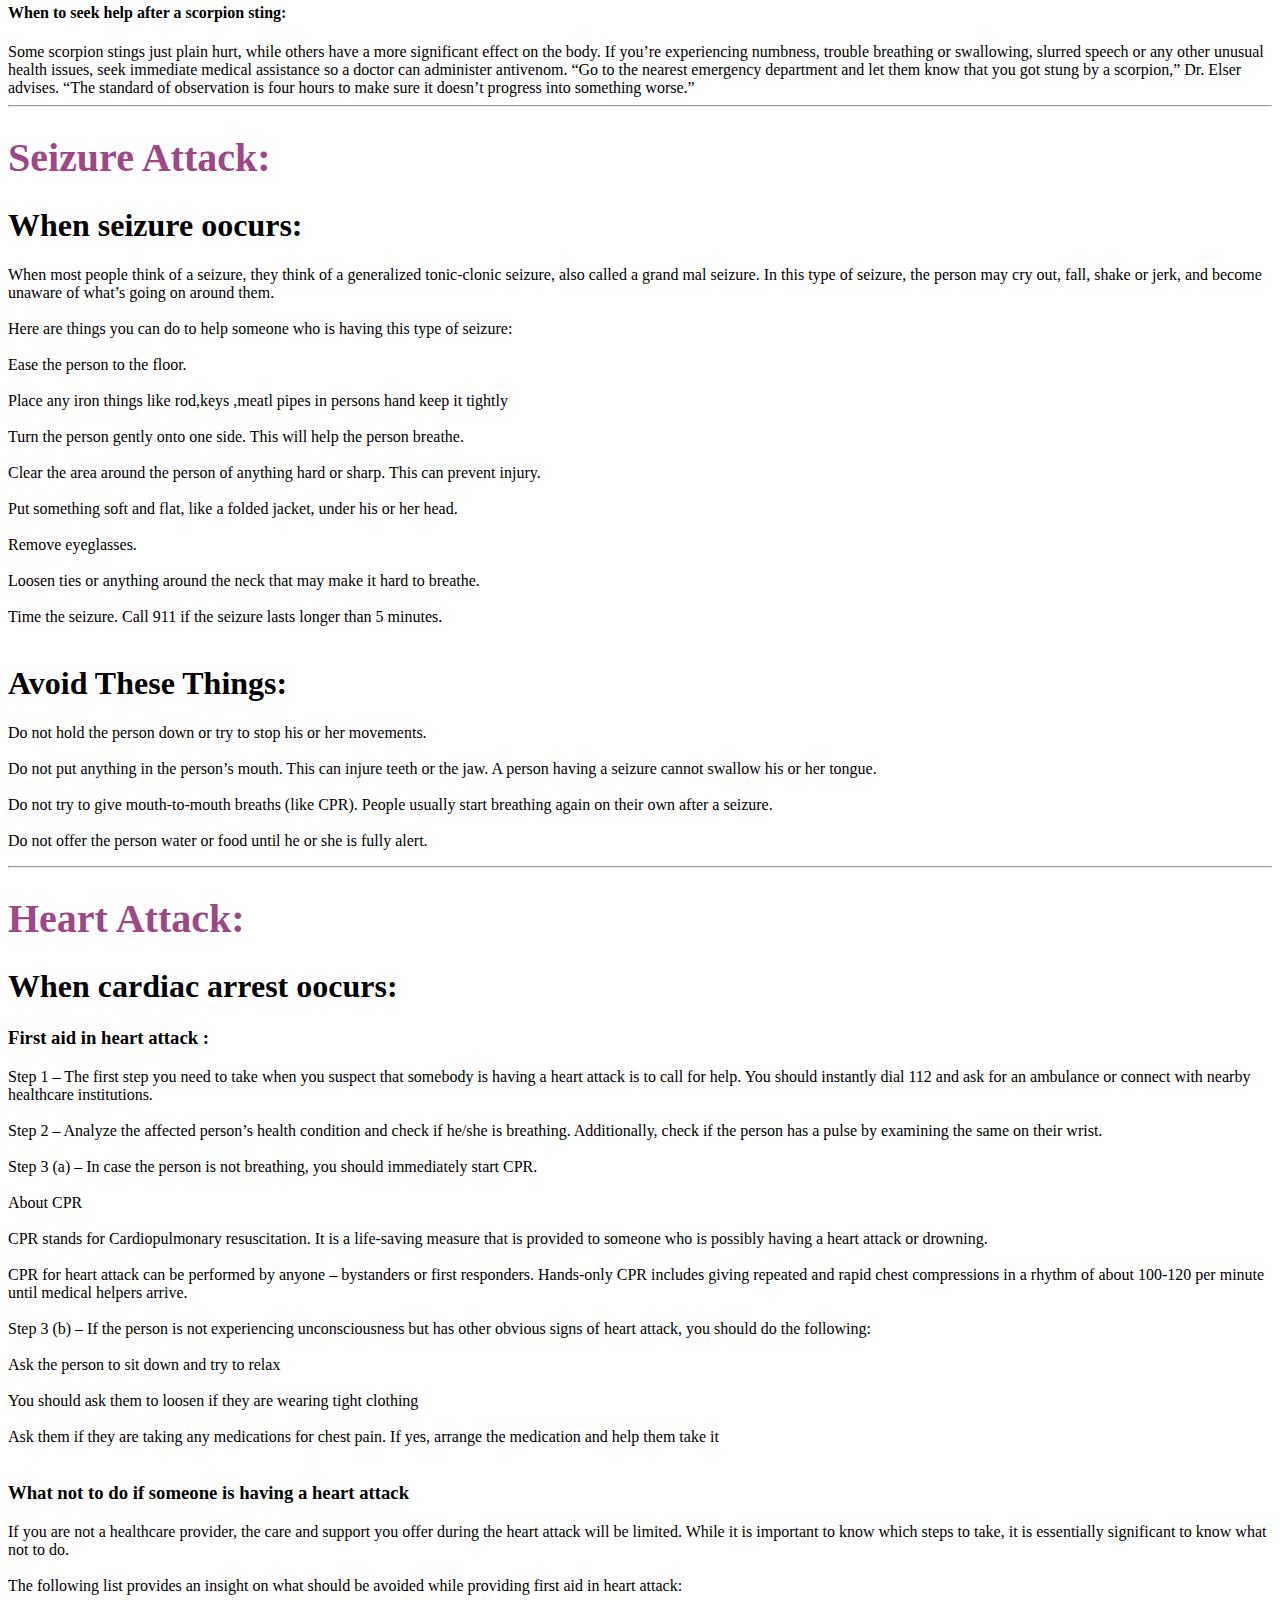
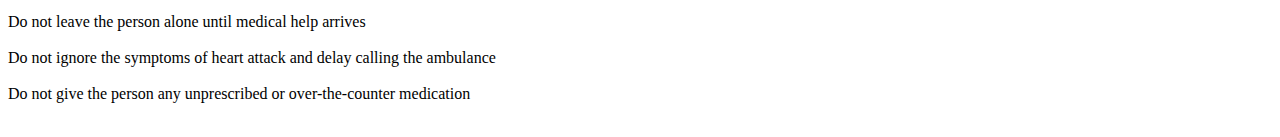
<file: healthinfo/emergency.html>
<!DOCTYPE html>
<html lang="en" dir="ltr">
  <head>
    <meta charset="utf-8">
    <title>emergency</title>
      <link rel="stylesheet" href="healthinfo.css">
  </head>
  <body>
    <h1 style="text-decoration:underline red">Emergency:</h1>
    <h2>Dog Byte</h2>
    <h2>Snake Byte</h2>
    <h2>Scorpion BYte</h2>
    <h2>Seizure Attack</h2>
    <h2>Cardiac Arrest</h2>
    <h2>Sun Stroke</h2>
    <hr>
    <section1>
        <h1 style="font-size:40px ;color:#9E4784">Dog Byte:</h1>
        <h1>What are the possible complications linked to dog bites?</h1>
        <p>
          Cellulitis (arm, hand, leg, foot, chest or stomach) – an infection that affects the deeper layers of the skin; Lymphangitis – inflammation of the lymph vessels; Rabies - is a potentially fatal infection of the nervous system. It is possible to catch rabies from an animal bite and, in rare cases, the disease can be caught if you have a scratch or an abrasion, or from licking open wounds.
<br /><br />
Skin Abscess – a collection of pus that accumulates under the skin as a result of an infection Tenosynovitis – inflammation of the soft tissues that surround a tendon Impetigo – a bacterial infection of the skin Disability – caused by a tendon or muscle injury.
        </p>
        <h1>What are the best ways to prevent dog bites?</h1>
        <p>
          Avoid direct eye contact with street dogs, they might take it as a challenge and may bite if they feel threatened.
<br /><br />Don't tease a sleeping dog, they might attack in aggression.
<br /><br />Never disturb them while feeding, chewing a bone etc.
<br /><br />Never turn your back towards the dog and try to run away as it will be natural for the dog to chase you and bite you.
<br /><br />Always be careful of strange dogs as they might be suffering wounds and can attack any time they feel restless.
        </p>
        <h1>If Dog bite happens:</h1>
        <p>
          Do’s when cleaning the wound.<br /><br />
Wash the wound with soap and water for at least 10 mins.<br /><br />
Apply household antiseptics, Povidone iodine, spirit (alcohol)<br /><br />
Get vaccinated by your doctor to avoid the risk of Rabies<br /><br />
Inform your doctor if vaccinated earlier so that vaccine schedule can be altered.<br /><br />
        </p>
        <h1>Dont's While cleaning Wound:</h1>
        <p>
          Do not touch the wound with bare hands<br /><br />
Do not apply turmeric or chillies to the wound<br /><br />
Do not apply coffee, lime, soil, oils, herbs, chalks, betel leaves etc to the wound<br /><br />
Do not cover or bandage the wound or have the wound sutured.<br />
        </p>
        <hr />
    </section1>
    <section2 >
        <h1 style="font-size:40px ;color:#9E4784">Snake Bite:</h1>
        <h1>Precautions:</h1>
        <p>
          If a venomous snake bites you, call 911 or your local emergency number immediately, especially if the bitten area changes color, begins to swell or is painful. Many emergency rooms stock antivenom drugs, which may help you.
<br /><br />
If possible, take these steps while waiting for medical help:<br /><br />

Move beyond the snake's striking distance.<br /><br />
Remain still and calm to help slow the spread of venom.<br /><br />
Remove jewelry and tight clothing before you start to swell.<br /><br />
Position yourself, if possible, so that the bite is at or below the level of your heart.<br /><br />
Clean the wound with soap and water. Cover it with a clean, dry dressing.<br /><br />
        </p>
        <h1>Caution:</h1>
        <p>
Don't use a tourniquet or apply ice.<br /><br />
Don't cut the wound or attempt to remove the venom.<br /><br />
Don't drink caffeine or alcohol, which could speed your body's absorption of venom.<br /><br />
Don't try to capture the snake. Try to remember its color and shape so that you can describe it, which will help in your treatment.<br /><br />
 If you have a smartphone with you and it won't delay your getting help, take a picture of the snake from a safe distance to help with identification.
        </p>
    </section2>
    <hr />
    <section3>
      <h1 style="font-size:40px ;color:#9E4784">Scorpion Bite:</h1>
      <h1>What to do if you’re stung by a scorpion</h1>

        <h4>Stay calm:</h4>
First things first, try not to panic, at least if you’re located in North America: Though there are dozens of types of scorpions, the continent is home to only one type of scorpion whose venom is deadly enough to kill. That’s the Arizona bark scorpion (Centruroides sculpturatus), a small, beige bugger 2 to 3 inches long — and even its stings are treatable with some quick thinking and careful attention.
<br /><br />
<h4>Get out of range:</h4>
In nature, scorpions are often found hiding in crevices and beneath rocks, logs and other objects; they also sometimes make their way inside homes and other buildings. After you’re stung, be sure to distance yourself from the scorpion that got you (and from the likelihood of others) to treat your injury.
<br /><br />
“The biggest thing is to stay calm and make sure you move to an area where you’re not going to get stung again,” Dr. Elser says.
<br /><br />
<h4>Home remedies for a scorpion sting:</h4>
Most scorpion stings aren’t fatal or anywhere close to it — but because there’s no real way to know how much venom you’ve taken in, it’s best to see a doctor.

“There are different grades of severity of the reaction to scorpion stings, and it’s hard to tell whether or not it’s going to progress into something worse,” Dr. Elser says. “If the sting is more than just mild to moderate localized pain, you really should go to a medical facility to be evaluated.”
<br /><br />
Here are some things you can do to treat lesser scorpion stings on your own.
<br />
<h4>Lessen the pain:</h4>

Even the most minor of scorpion stings can pack a painful punch, so take these simple, straightforward measures to address the pain.
<br /><br />
Clean the wound and apply a small amount of antibiotic ointment.<br /><br />
Apply cool compresses to the injured area and elevate it to the same level as your heart.<br /><br />
Take an over-the-counter painkiller like ibuprofen or acetaminophen.<br /><br />
<h4>Monitor your injury:</h4>
As you treat your scorpion sting, try to assess how it’s impacting you. “While you’re taking care of your scorpion sting in the moment, monitor what it’s doing to your body and whether you need to seek additional help,” Dr. Elser says.

Because scorpion stings can have neurological impacts, be sure to let someone else know you’ve been stung, whether it’s a friend, family member or even a nearby stranger if you’d been spending time alone outdoors. It’s important to make sure someone else can keep an eye on you should you take a turn for the worse.
<br /><br />
<h4>Don’t suck out the venom!:</h4>
Sorry to break it to you, but adventure movies lied. “Definitely do not try to suck out the venom or make a cut on top of the sting to let out the venom or anything like that,” Dr. Elser says.

These so-called remedies have no positive impact on your scorpion sting and can in fact expose you to additional bacteria and an increased likelihood of infection.
<br /><br />
<h4>Avoid sedatives:</h4>
Sometimes, pain makes you want to take a nap — but if you’ve been stung by a scorpion, be sure not to take any medications that will cause sedation or sleepiness. This includes benzodiazepines, which are depressants that lower brain activity.

“If you start to have neurological problems or breathing trouble from the sting, but you’re sedated on top of that, it can make things a lot worse,” Dr. Elser says.
<br /><br />
<h4>When to seek help after a scorpion sting:</h4>
Some scorpion stings just plain hurt, while others have a more significant effect on the body. If you’re experiencing numbness, trouble breathing or swallowing, slurred speech or any other unusual health issues, seek immediate medical assistance so a doctor can administer antivenom.

“Go to the nearest emergency department and let them know that you got stung by a scorpion,” Dr. Elser advises. “The standard of observation is four hours to make sure it doesn’t progress into something worse.”

      <hr />
    </section3>
    <section4 class="">
      <h1 style="font-size:40px ;color:#9E4784">Seizure Attack:</h1>
      <h1>When seizure oocurs:</h1>
      <p>
        When most people think of a seizure, they think of a generalized tonic-clonic seizure, also called a grand mal seizure. In this type of seizure, the person may cry out, fall, shake or jerk, and become unaware of what’s going on around them.
<br /><br />
Here are things you can do to help someone who is having this type of seizure:<br /><br />

Ease the person to the floor.<br /><br />
Place any iron things like rod,keys ,meatl pipes in persons hand keep it tightly<br /><br />
Turn the person gently onto one side. This will help the person breathe.<br /><br />
Clear the area around the person of anything hard or sharp. This can prevent injury.<br /><br />
Put something soft and flat, like a folded jacket, under his or her head.<br /><br />
Remove eyeglasses.<br /><br />
Loosen ties or anything around the neck that may make it hard to breathe.<br /><br />
Time the seizure. Call 911 if the seizure lasts longer than 5 minutes.<br /><br />
      </p>
      <h1>Avoid These Things:</h1>
      <p>
        Do not hold the person down or try to stop his or her movements.<br /><br />
Do not put anything in the person’s mouth. This can injure teeth or the jaw. A person having a seizure cannot swallow his or her tongue.
<br /><br />Do not try to give mouth-to-mouth breaths (like CPR). People usually start breathing again on their own after a seizure.
<br /><br />Do not offer the person water or food until he or she is fully alert.
      </p>
      <hr />
    </section4>
    <section5 class="">
      <h1 style="font-size:40px ;color:#9E4784">Heart Attack:</h1>
      <h1>When cardiac arrest oocurs:</h1>

        <h3>First aid in heart attack :</h3>
      <p>
        Step 1 – The first step you need to take when you suspect that somebody is having a heart attack is to call for help. You should instantly dial 112 and ask for an ambulance or connect with nearby healthcare institutions.
<br /><br />
Step 2 – Analyze the affected person’s health condition and check if he/she is breathing. Additionally, check if the person has a pulse by examining the same on their wrist.
<br /><br />
Step 3 (a) – In case the person is not breathing, you should immediately start CPR.
<br /><br />
About CPR
<br /><br />
CPR stands for Cardiopulmonary resuscitation. It is a life-saving measure that is provided to someone who is possibly having a heart attack or drowning.
<br /><br />
CPR for heart attack can be performed by anyone – bystanders or first responders. Hands-only CPR includes giving repeated and rapid chest compressions in a rhythm of about 100-120 per minute until medical helpers arrive.
<br /><br />
Step 3 (b) – If the person is not experiencing unconsciousness but has other obvious signs of heart attack, you should do the following:
<br /><br />
Ask the person to sit down and try to relax<br /><br />
You should ask them to loosen if they are wearing tight clothing <br /><br />
Ask them if they are taking any medications for chest pain. If yes, arrange the medication and help them take it<br /><br />
<h3>What not to do if someone is having a heart attack </h3>
If you are not a healthcare provider, the care and support you offer during the heart attack will be limited. While it is important to know which steps to take, it is essentially significant to know what not to do.
<br /><br />
The following list provides an insight on what should be avoided while providing first aid in heart attack:
<br /><br />
Do not leave the person alone until medical help arrives<br /><br />
Do not ignore the symptoms of heart attack and delay calling the ambulance <br /><br />
Do not give the person any unprescribed or over-the-counter medication<br /><br />
      </p>
    </section5>
  </body>
</html>
</file>
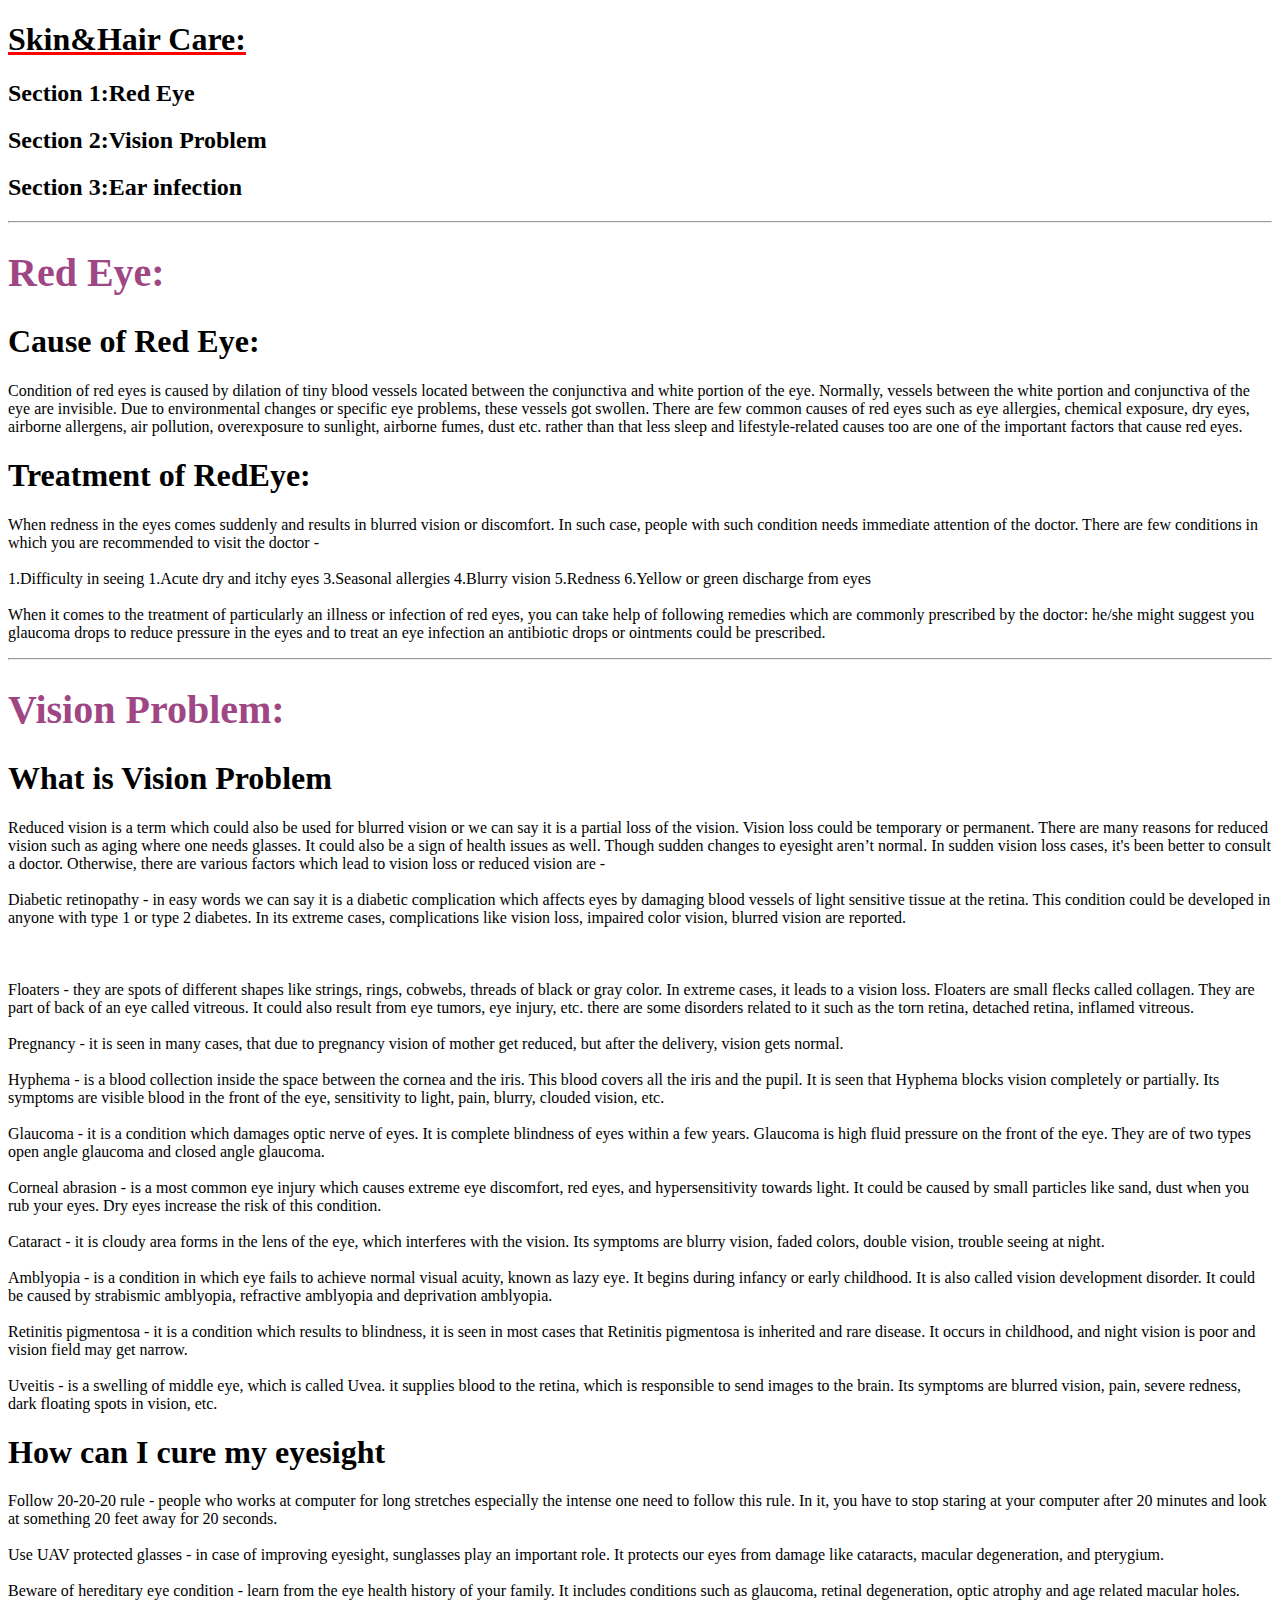
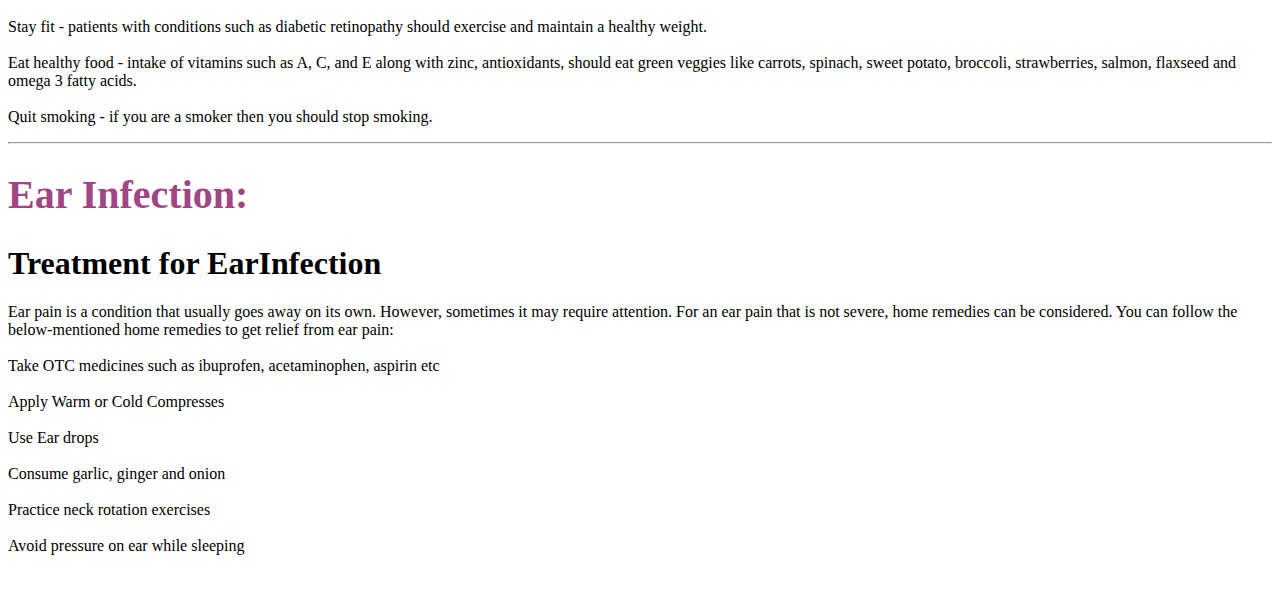
<file: healthinfo/Eye&Earcare.html>
<!DOCTYPE html>
<html lang="en" dir="ltr">
  <head>
    <meta charset="utf-8">
    <title>eye&earcare</title>
      <link rel="stylesheet" href="healthinfo.css">
  </head>
  <body>
    <h1 style="text-decoration:underline red">Skin&Hair Care:</h1>
    <h2>Red Eye</h2>
    <h2>Vision Problem</h2>
    <h2>Ear infection</h2>
    <hr>
    <section1 class="">
      <h1 style="font-size:40px ;color:#9E4784">Red Eye:</h1>
      <h1>Cause of Red Eye:</h1>
      <p>
      Condition of red eyes is caused by dilation of tiny blood vessels located between the conjunctiva and white portion of the eye. Normally, vessels between the white portion and conjunctiva of the eye are invisible. Due to environmental changes or specific eye problems, these vessels got swollen. There are few common causes of red eyes such as eye allergies, chemical exposure, dry eyes, airborne allergens, air pollution, overexposure to sunlight, airborne fumes, dust etc. rather than that less sleep and lifestyle-related causes too are one of the important factors that cause red eyes.
      </p>
      <h1>Treatment of RedEye:</h1>
      <p>
        When redness in the eyes comes suddenly and results in blurred vision or discomfort. In such case, people with such condition needs immediate attention of the doctor. There are few conditions in which you are recommended to visit the doctor -
<br /><br />
1.Difficulty in seeing
1.Acute dry and itchy eyes
3.Seasonal allergies
4.Blurry vision
5.Redness
6.Yellow or green discharge from eyes<br /><br />
When it comes to the treatment of particularly an illness or infection of red eyes, you can take help of following remedies which are commonly prescribed by the doctor: he/she might suggest you glaucoma drops to reduce pressure in the eyes and to treat an eye infection an antibiotic drops or ointments could be prescribed.
      </p>
      <hr />
    </section1>
    <section2 class="">
      <h1 style="font-size:40px ;color:#9E4784">Vision Problem:</h1>
      <h1>What is Vision Problem</h1>
      <p>
        Reduced vision is a term which could also be used for blurred vision or we can say it is a partial loss of the vision. Vision loss could be temporary or permanent. There are many reasons for reduced vision such as aging where one needs glasses. It could also be a sign of health issues as well. Though sudden changes to eyesight aren’t normal. In sudden vision loss cases, it's been better to consult a doctor. Otherwise, there are various factors which lead to vision loss or reduced vision are -
<br /><br />
<span>Diabetic retinopathy </span>- in easy words we can say it is a diabetic complication which affects eyes by damaging blood vessels of light sensitive tissue at the retina. This condition could be developed in anyone with type 1 or type 2 diabetes. In its extreme cases, complications like vision loss, impaired color vision, blurred vision are reported.
<br /><br />
<br /><br />
<span>Floaters -</span> they are spots of different shapes like strings, rings, cobwebs, threads of black or gray color. In extreme cases, it leads to a vision loss. Floaters are small flecks called collagen. They are part of back of an eye called vitreous. It could also result from eye tumors, eye injury, etc. there are some disorders related to it such as the torn retina, detached retina, inflamed vitreous.
<br /><br />
<span>Pregnancy - </span>it is seen in many cases, that due to pregnancy vision of mother get reduced, but after the delivery, vision gets normal.
<br /><br />
<span>Hyphema - </span>is a blood collection inside the space between the cornea and the iris. This blood covers all the iris and the pupil. It is seen that Hyphema blocks vision completely or partially. Its symptoms are visible blood in the front of the eye, sensitivity to light, pain, blurry, clouded vision, etc.
<br /><br />
<span>Glaucoma - </span>it is a condition which damages optic nerve of eyes. It is complete blindness of eyes within a few years. Glaucoma is high fluid pressure on the front of the eye. They are of two types open angle glaucoma and closed angle glaucoma.
<br /><br />
<span>Corneal abrasion - </span>is a most common eye injury which causes extreme eye discomfort, red eyes, and hypersensitivity towards light. It could be caused by small particles like sand, dust when you rub your eyes. Dry eyes increase the risk of this condition.
<br /><br />
<span>Cataract - </span>it is cloudy area forms in the lens of the eye, which interferes with the vision. Its symptoms are blurry vision, faded colors, double vision, trouble seeing at night.
<br /><br />
<span>Amblyopia - </span>is a condition in which eye fails to achieve normal visual acuity, known as lazy eye. It begins during infancy or early childhood. It is also called vision development disorder. It could be caused by strabismic amblyopia, refractive amblyopia and deprivation amblyopia.
<br /><br />
<span>Retinitis pigmentosa -</span> it is a condition which results to blindness, it is seen in most cases that Retinitis pigmentosa is inherited and rare disease. It occurs in childhood, and night vision is poor and vision field may get narrow.
<br /><br />
<span>Uveitis - </span>is a swelling of middle eye, which is called Uvea. it supplies blood to the retina, which is responsible to send images to the brain. Its symptoms are blurred vision, pain, severe redness, dark floating spots in vision, etc.
      </p>
      <h1>How can I cure my eyesight</h1>
      <p>
        Follow 20-20-20 rule - people who works at computer for long stretches especially the intense one need to follow this rule. In it, you have to stop staring at your computer after 20 minutes and look at something 20 feet away for 20 seconds.
<br /><br />
Use UAV protected glasses - in case of improving eyesight, sunglasses play an important role. It protects our eyes from damage like cataracts, macular degeneration, and pterygium.
<br /><br />
Beware of hereditary eye condition - learn from the eye health history of your family. It includes conditions such as glaucoma, retinal degeneration, optic atrophy and age related macular holes.
<br /><br />
Stay fit - patients with conditions such as diabetic retinopathy should exercise and maintain a healthy weight.
<br /><br />
Eat healthy food - intake of vitamins such as A, C, and E along with zinc, antioxidants, should eat green veggies like carrots, spinach, sweet potato, broccoli, strawberries, salmon, flaxseed and omega 3 fatty acids.
<br /><br />
Quit smoking - if you are a smoker then you should stop smoking.
      </p>
      <hr />
    </section2>
    <section3 class=" ">
      <h1 style="font-size:40px ;color:#9E4784">Ear Infection:</h1>
      <h1>Treatment for EarInfection</h1>
      <p>
        Ear pain is a condition that usually goes away on its own. However, sometimes it may require attention. For an ear pain that is not severe, home remedies can be considered.

You can follow the below-mentioned home remedies to get relief from ear pain:
<br /><br />
Take OTC medicines such as ibuprofen, acetaminophen, aspirin etc<br /><br />
Apply Warm or Cold Compresses<br /><br />
Use Ear drops<br /><br />
Consume garlic, ginger and onion<br /><br />
Practice neck rotation exercises<br /><br />
Avoid pressure on ear while sleeping<br /><br />
      </p>
    </section3>
  </body>
</html>
</file>
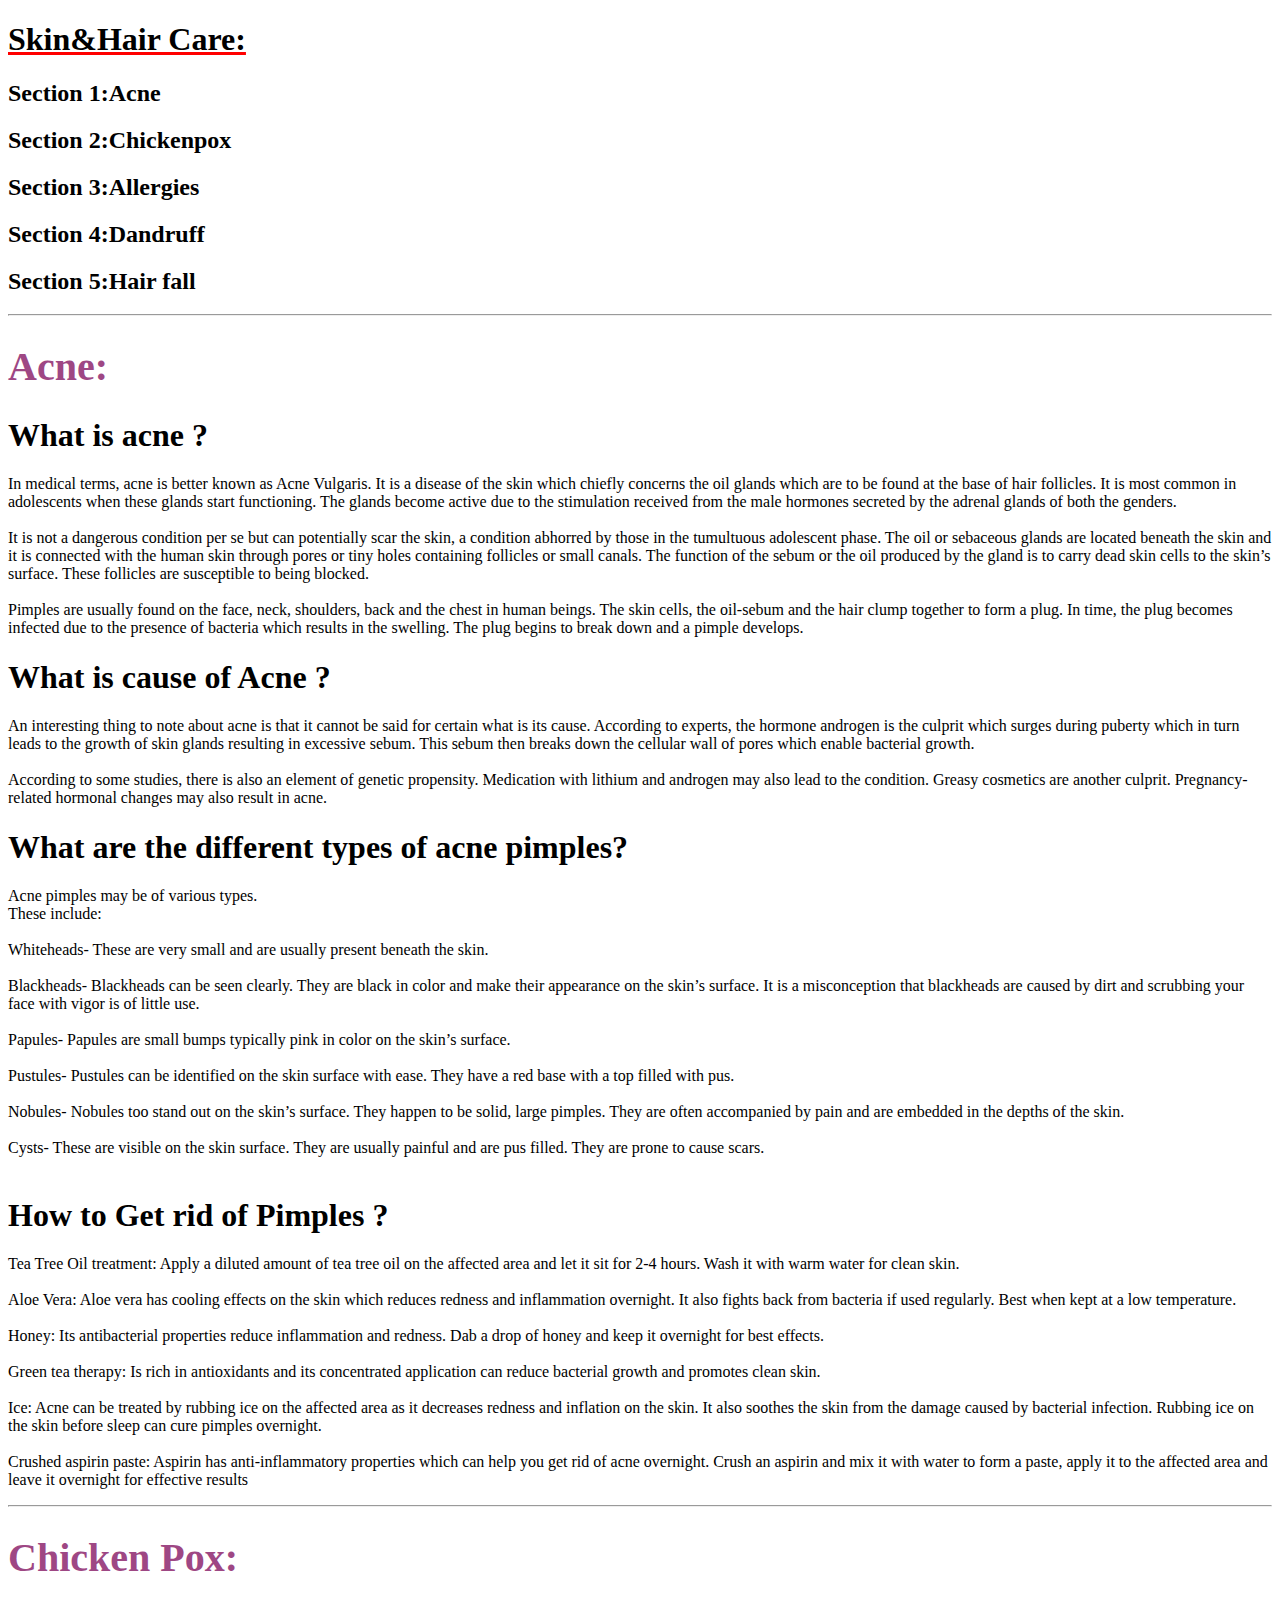
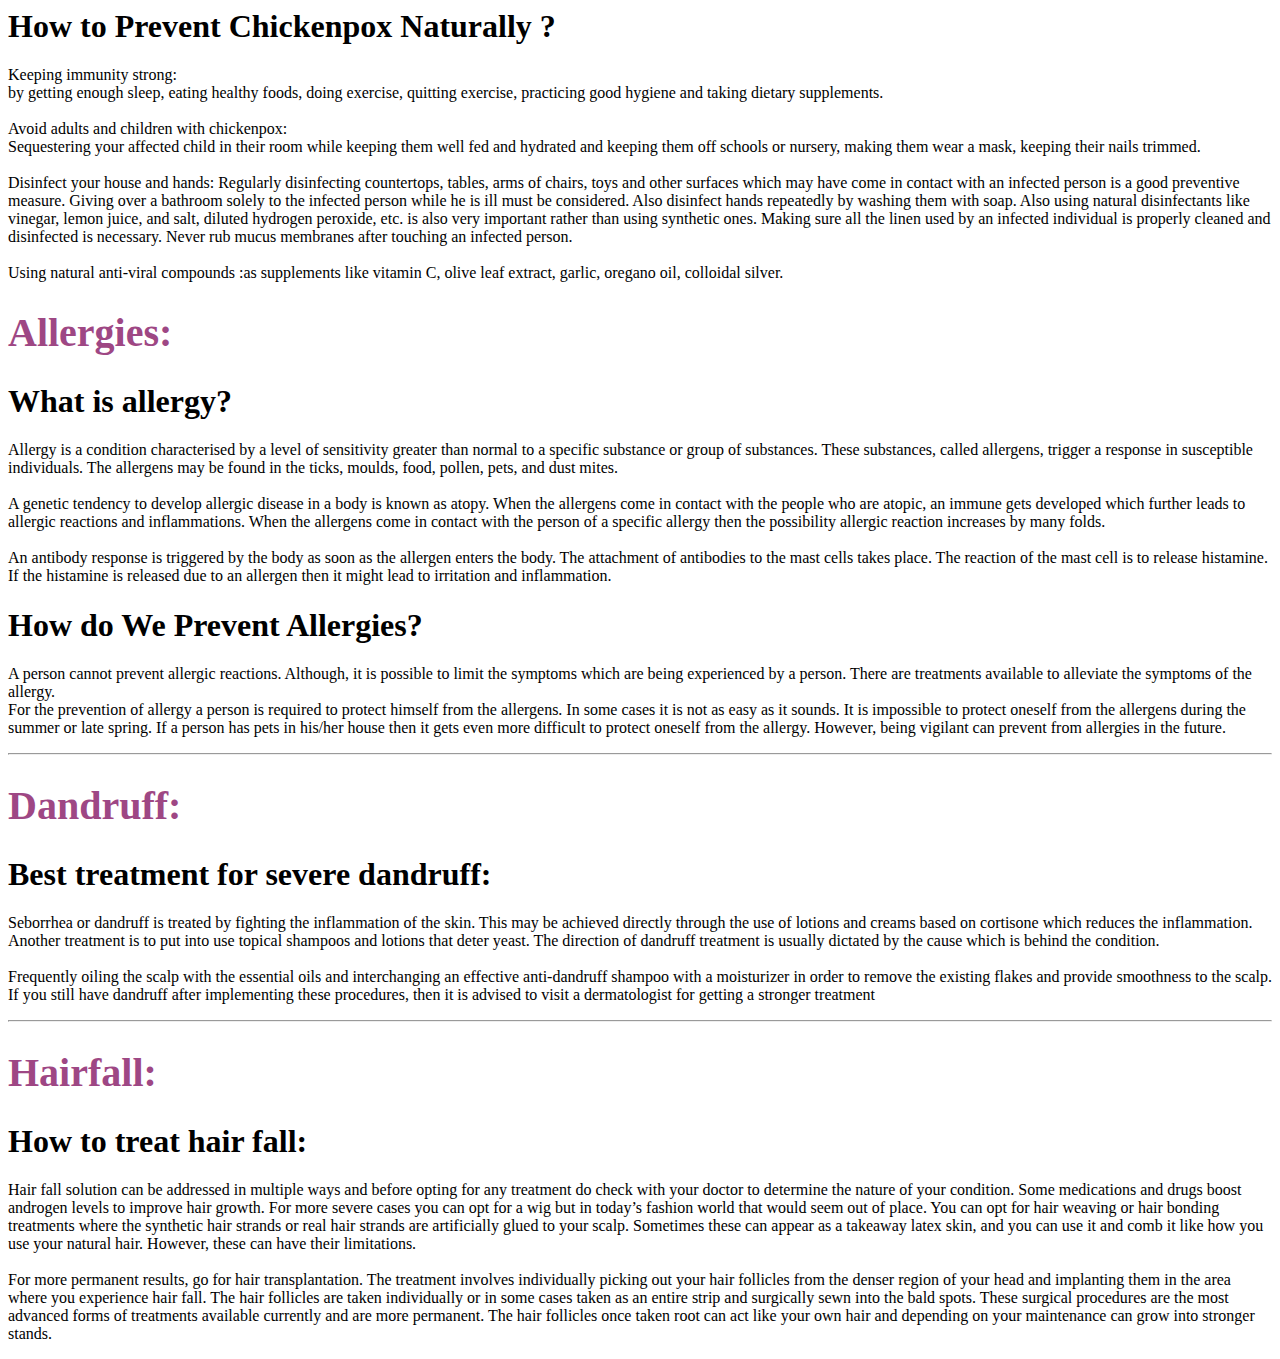
<file: healthinfo/skin&Haircare.html>
<!DOCTYPE html>
<html lang="en" dir="ltr">
  <head>
    <meta charset="utf-8">
    <title>skin&Haircare</title>
    <link rel="stylesheet" href="healthinfo.css">
  </head>
  <body>
    <h1 style="text-decoration:underline red">Skin&Hair Care:</h1>
    <h2>Acne</h2>
    <h2>Chickenpox</h2>
    <h2>Allergies</h2>
    <h2>Dandruff</h2>
    <h2>Hair fall</h2>
    <hr>
   <section1 class="">
       <h1 style="font-size:40px ;color:#9E4784">Acne:</h1>
      <div>
        <h1>What is acne ?</h1>
        <p>
          In medical terms, acne is better known as Acne Vulgaris. It is a disease of the skin which chiefly concerns the oil glands which are to be found at the base of hair follicles. It is most common in adolescents when these glands start functioning. The glands become active due to the stimulation received from the male hormones secreted by the adrenal glands of both the genders.
<br /><br />
It is not a dangerous condition per se but can potentially scar the skin, a condition abhorred by those in the tumultuous adolescent phase. The oil or sebaceous glands are located beneath the skin and it is connected with the human skin through pores or tiny holes containing follicles or small canals. The function of the sebum or the oil produced by the gland is to carry dead skin cells to the skin’s surface. These follicles are susceptible to being blocked.
<br /><br />
Pimples are usually found on the face, neck, shoulders, back and the chest in human beings. The skin cells, the oil-sebum and the hair clump together to form a plug. In time, the plug becomes infected due to the presence of bacteria which results in the swelling. The plug begins to break down and a pimple develops.


        </p>
        <h1>What is cause of Acne ?</h1>
        <p>
          An interesting thing to note about acne is that it cannot be said for certain what is its cause. According to experts, the hormone androgen is the culprit which surges during puberty which in turn leads to the growth of skin glands resulting in excessive sebum. This sebum then breaks down the cellular wall of pores which enable bacterial growth.
<br /><br />
According to some studies, there is also an element of genetic propensity. Medication with lithium and androgen may also lead to the condition. Greasy cosmetics are another culprit. Pregnancy-related hormonal changes may also result in acne.
        </p>
        <h1>What are the different types of acne pimples?</h1>
        <p>
          Acne pimples may be of various types.<br /> These include:<br /><br />

<span>Whiteheads- </span>These are very small and are usually present beneath the skin.<br /><br />
<span>Blackheads-</span> Blackheads can be seen clearly. They are black in color and make their appearance on the skin’s surface. It is a misconception that blackheads are caused by dirt and scrubbing your face with vigor is of little use.<br /><br />
<span>Papules- </span>Papules are small bumps typically pink in color on the skin’s surface.<br /><br />
<span>Pustules-</span> Pustules can be identified on the skin surface with ease. They have a red base with a top filled with pus.<br /><br />
<span>Nobules-</span> Nobules too stand out on the skin’s surface. They happen to be solid, large pimples. They are often accompanied by pain and are embedded in the depths of the skin.<br /><br />
<span>Cysts- </span>These are visible on the skin surface. They are usually painful and are pus filled. They are prone to cause scars.<br /><br />
        </p>
      <h1>How to Get rid of Pimples  ?</h1>
      <p>
        <span>Tea Tree Oil treatment:</span>
Apply a diluted amount of tea tree oil on the affected area and let it sit for 2-4 hours. Wash it with warm water for clean skin.
<br /><br />
<span>Aloe Vera:</span>
Aloe vera has cooling effects on the skin which reduces redness and inflammation overnight. It also fights back from bacteria if used regularly. Best when kept at a low temperature.
<br /><br />
<span>Honey:</span>
Its antibacterial properties reduce inflammation and redness. Dab a drop of honey and keep it overnight for best effects.
<br /><br />
<span>Green tea therapy:</span>
Is rich in antioxidants and its concentrated application can reduce bacterial growth and promotes clean skin.
<br /><br />
<span>Ice:</span>
Acne can be treated by rubbing ice on the affected area as it decreases redness and inflation on the skin. It also soothes the skin from the damage caused by bacterial infection. Rubbing ice on the skin before sleep can cure pimples overnight.
<br /><br />
<span>Crushed aspirin paste:</span>
Aspirin has anti-inflammatory properties which can help you get rid of acne overnight. Crush an aspirin and mix it with water to form a paste, apply it to the affected area and leave it overnight for effective results
      </p>
      </div>
      <hr />
   </section1>
   <section2 class="">
 <h1 style="font-size:40px ;color:#9E4784">Chicken Pox:</h1>
<h1>How to Prevent Chickenpox Naturally ?</h1>
<p>
  Keeping immunity strong:<br />by getting enough sleep, eating healthy foods, doing exercise, quitting exercise, practicing good hygiene and taking dietary supplements.<br /><br />
Avoid adults and children with chickenpox:<br /> Sequestering your affected child in their room while keeping them well fed and hydrated and keeping them off schools or nursery, making them wear a mask, keeping their nails trimmed.<br /><br />
Disinfect your house and hands: Regularly disinfecting countertops, tables, arms of chairs, toys and other surfaces which may have come in contact with an infected person is a good preventive measure. Giving over a bathroom solely to the infected
person while he is ill must be considered. Also disinfect hands repeatedly by washing them with soap. Also using natural disinfectants like vinegar, lemon juice, and salt, diluted hydrogen peroxide, etc. is also very important rather than using synthetic ones.
Making sure all the linen used by an infected individual is properly cleaned and disinfected is necessary. Never rub mucus membranes after touching an infected person.<br /><br />
Using natural anti-viral compounds :as supplements like vitamin C, olive leaf extract, garlic, oregano oil, colloidal silver.
</p>
   </section2>
   <section3 class="">
     <h1 style="font-size:40px ;color:#9E4784">Allergies:</h1>
     <h1>What is allergy?</h1>
     <p>
       Allergy is a condition characterised by a level of sensitivity greater than normal to a specific substance or group of substances. These substances, called allergens, trigger a response in susceptible individuals. The allergens may be found in the ticks, moulds, food, pollen, pets, and dust mites.
<br /><br />
A genetic tendency to develop allergic disease in a body is known as atopy. When the allergens come in contact with the people who are atopic, an immune gets developed which further leads to allergic reactions and inflammations. When the allergens come in contact with the person of a specific allergy then the possibility allergic reaction increases by many folds.
<br /><br />
An antibody response is triggered by the body as soon as the allergen enters the body. The attachment of antibodies to the mast cells takes place. The reaction of the mast cell is to release histamine. If the histamine is released due to an allergen then it might lead to irritation and inflammation.
     </p>
     <h1>How do We Prevent Allergies?</h1>
     <p>
       A person cannot prevent allergic reactions. Although, it is possible to limit the symptoms which are being experienced by a person. There are treatments available to alleviate the symptoms of the allergy.
       <br />For the prevention of allergy a person is required to protect himself from the allergens. In some cases it is not as easy as it sounds. It is impossible to protect oneself from the allergens during the summer or late spring. If a person has pets in his/her house then it gets even more difficult to protect oneself from the allergy. However, being vigilant can prevent from allergies in the future.
     </p>
     <hr />

   </section3>
   <section4  class="">
     <h1 style="font-size:40px ;color:#9E4784">Dandruff:</h1>
     <h1>Best treatment for severe dandruff:</h1>
     <p>
       Seborrhea or dandruff is treated by fighting the inflammation of the skin. This may be achieved directly through the use of lotions and creams based on cortisone which reduces the inflammation. Another treatment is to put into use topical shampoos and lotions that deter yeast. The direction of dandruff treatment is usually dictated by the cause which is behind the condition.
   <br /><br />
   Frequently oiling the scalp with the essential oils and interchanging an effective anti-dandruff shampoo with a moisturizer in order to remove the existing flakes and provide smoothness to the scalp. If you still have dandruff after implementing these procedures, then it is advised to visit a dermatologist for getting a stronger treatment
     </p>
     <hr />
   </section4>
   <section5 class="">
     <h1 style="font-size:40px ;color:#9E4784">Hairfall:</h1>
     <h1>How to treat hair fall:</h1>
     <p>
       Hair fall solution can be addressed in multiple ways and before opting for any treatment do check with your doctor to determine the nature of your condition. Some medications and drugs boost androgen levels to improve hair growth. For more severe cases you can opt for a wig but in today’s fashion world that would seem out of place. You can opt for hair weaving or hair bonding treatments where the synthetic hair strands or real hair strands are artificially glued to your scalp. Sometimes these can appear as a takeaway latex skin, and you can use it and comb it like how you use your natural hair. However, these can have their limitations.
 <br /><br />
For more permanent results, go for hair transplantation. The treatment involves individually picking out your hair follicles from the denser region of your head and implanting them in the area where you experience hair fall. The hair follicles are taken individually or in some cases taken as an entire strip and surgically sewn into the bald spots. These surgical procedures are the most advanced forms of treatments available currently and are more permanent. The hair follicles once taken root can act like your own hair and depending on your maintenance can grow into stronger stands.
     </p>
   </section5>
  </body>
</html>
</file>
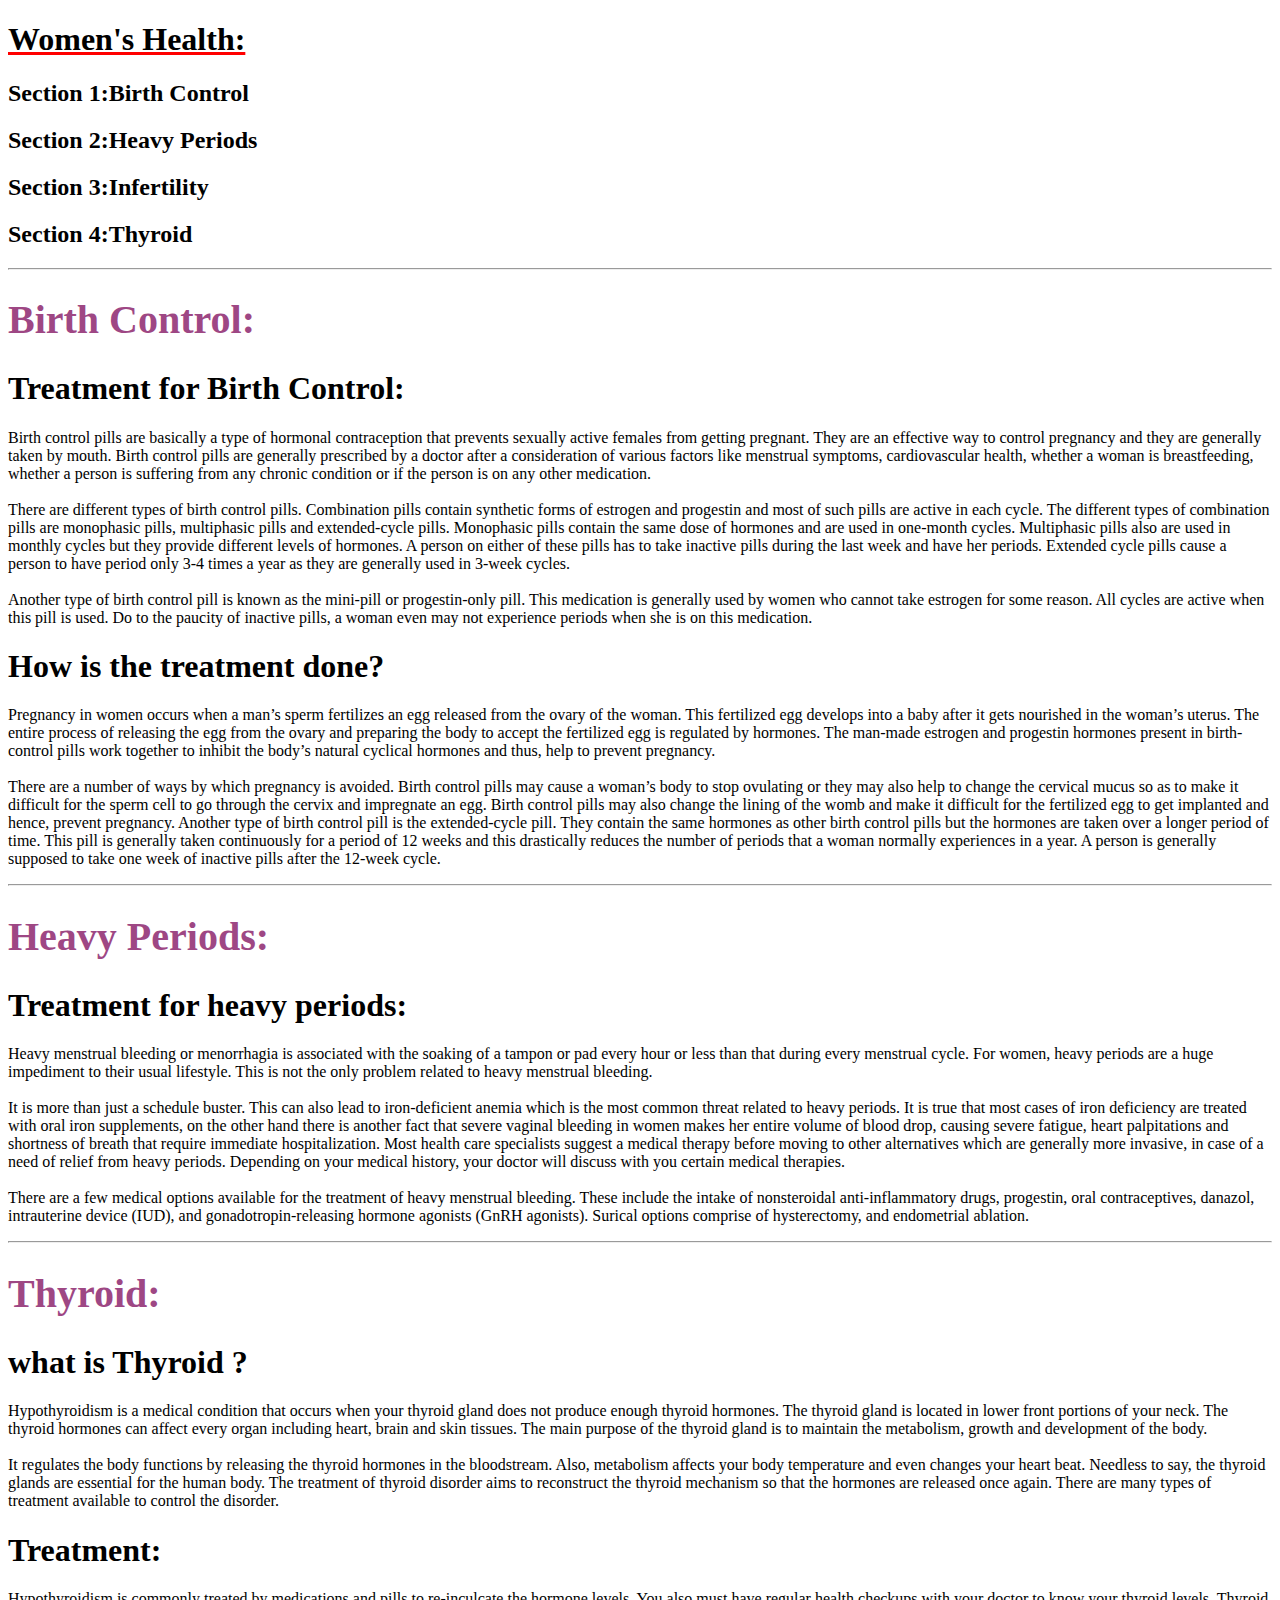
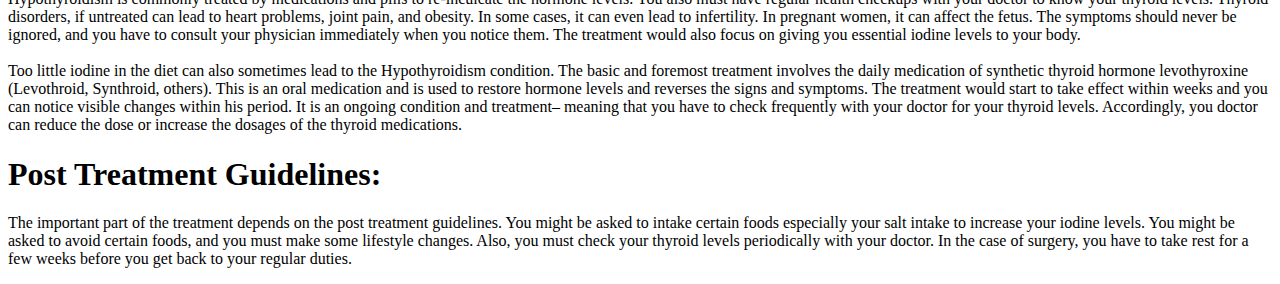
<file: healthinfo/womenshealth.html>
<!DOCTYPE html>
<html lang="en" dir="ltr">
  <head>
    <meta charset="utf-8">
    <title>womenshealth</title>
    <link rel="stylesheet" href="healthinfo.css">
  </head>
  <body>
    <h1 style="text-decoration:underline red">Women's Health:</h1>
    <h2>Birth Control</h2>
    <h2>Heavy Periods</h2>
    <h2>Infertility</h2>
    <h2>Thyroid</h2>
    <hr>
    <Section1 class="">
      <h1 style="font-size:40px ;color:#9E4784">Birth Control:</h1>
      <div>
        <h1>Treatment for Birth Control:</h1>
        <p>
          Birth control pills are basically a type of hormonal contraception that prevents sexually active females from getting pregnant. They are an effective way to control pregnancy and they are generally taken by mouth. Birth control pills are generally prescribed by a doctor after a consideration of various factors like menstrual symptoms, cardiovascular health, whether a woman is breastfeeding, whether a person is suffering from any chronic condition or if the person is on any other medication.
<br /><br />
There are different types of birth control pills. Combination pills contain synthetic forms of estrogen and progestin and most of such pills are active in each cycle. The different types of combination pills are monophasic pills, multiphasic pills and extended-cycle pills. Monophasic pills contain the same dose of hormones and are used in one-month cycles. Multiphasic pills also are used in monthly cycles but they provide different levels of hormones. A person on either of these pills has to take inactive pills during the last week and have her periods. Extended cycle pills cause a person to have period only 3-4 times a year as they are generally used in 3-week cycles.
<br /><br />
Another type of birth control pill is known as the mini-pill or progestin-only pill. This medication is generally used by women who cannot take estrogen for some reason. All cycles are active when this pill is used. Do to the paucity of inactive pills, a woman even may not experience periods when she is on this medication.
        </p>
        <h1>How is the treatment done?</h1>
        <p>
          Pregnancy in women occurs when a man’s sperm fertilizes an egg released from the ovary of the woman. This fertilized egg develops into a baby after it gets nourished in the woman’s uterus. The entire process of releasing the egg from the ovary and preparing the body to accept the fertilized egg is regulated by hormones. The man-made estrogen and progestin hormones present in birth-control pills work together to inhibit the body’s natural cyclical hormones and thus, help to prevent pregnancy. <br /><br />There are a number of ways by which pregnancy is avoided. Birth control pills may cause a woman’s body to stop ovulating or they may also help to change the cervical mucus so as to make it difficult for the sperm cell to go through the cervix and impregnate an egg. Birth control pills may also change the lining of the womb and make it difficult for the fertilized egg to get implanted and hence, prevent pregnancy.

Another type of birth control pill is the extended-cycle pill. They contain the same hormones as other birth control pills but the hormones are taken over a longer period of time. This pill is generally taken continuously for a period of 12 weeks and this drastically reduces the number of periods that a woman normally experiences in a year. A person is generally supposed to take one week of inactive pills after the 12-week cycle.
        </p>
      </div>
      <hr />
    </Section1>
    <section2 class="">
        <h1 style="font-size:40px ;color:#9E4784">Heavy Periods:</h1>
        <h1>Treatment for heavy periods:</h1>
        <p>
          Heavy menstrual bleeding or menorrhagia is associated with the soaking of a tampon or pad every hour or less than that during every menstrual cycle. For women, heavy periods are a huge impediment to their usual lifestyle. This is not the only problem related to heavy menstrual bleeding.<br /><br /> It is more than just a schedule buster. This can also lead to iron-deficient anemia which is the most common threat related to heavy periods. It is true that most cases of iron deficiency are treated with oral iron supplements, on the other hand there is another fact that severe vaginal bleeding in women makes her entire volume of blood drop, causing severe fatigue, heart palpitations and shortness of breath that require immediate hospitalization. Most health care specialists suggest a medical therapy before moving to other alternatives which are generally more invasive, in case of a need of relief from heavy periods. Depending on your medical history, your doctor will discuss with you certain medical therapies.<br /><br />

There are a few medical options available for the treatment of heavy menstrual bleeding. These include the intake of nonsteroidal anti-inflammatory drugs, progestin, oral contraceptives, danazol, intrauterine device (IUD), and gonadotropin-releasing hormone agonists (GnRH agonists). Surical options comprise of hysterectomy, and endometrial ablation.
        </p>
        <hr />
    </section2>
    <section3 class="">
 <h1 style="font-size:40px ;color:#9E4784">Thyroid:</h1>
    <h1>what is Thyroid ?</h1>
    <p>
      Hypothyroidism is a medical condition that occurs when your thyroid gland does not produce enough thyroid hormones. The thyroid gland is located in lower front portions of your neck. The thyroid hormones can affect every organ including heart, brain and skin tissues. The main purpose of the thyroid gland is to maintain the metabolism, growth and development of the body.
<br /><br />
It regulates the body functions by releasing the thyroid hormones in the bloodstream. Also, metabolism affects your body temperature and even changes your heart beat. Needless to say, the thyroid glands are essential for the human body. The treatment of thyroid disorder aims to reconstruct the thyroid mechanism so that the hormones are released once again. There are many types of treatment available to control the disorder.
    </p>
    <h1>Treatment:</h1>
    <p>
      Hypothyroidism is commonly treated by medications and pills to re-inculcate the hormone levels. You also must have regular health checkups with your doctor to know your thyroid levels. Thyroid disorders, if untreated can lead to heart problems, joint pain, and obesity. In some cases, it can even lead to infertility. In pregnant women, it can affect the fetus. The symptoms should never be ignored, and you have to consult your physician immediately when you notice them. The treatment would also focus on giving you essential iodine levels to your body.
<br /><br />
Too little iodine in the diet can also sometimes lead to the Hypothyroidism condition. The basic and foremost treatment involves the daily medication of synthetic thyroid hormone levothyroxine (Levothroid, Synthroid, others). This is an oral medication and is used to restore hormone levels and reverses the signs and symptoms. The treatment would start to take effect within weeks and you can notice visible changes within his period. It is an ongoing condition and treatment– meaning that you have to check frequently with your doctor for your thyroid levels. Accordingly, you doctor can reduce the dose or increase the dosages of the thyroid medications.
    </p>
    <h1>Post Treatment Guidelines:</h1>
    <p>
      The important part of the treatment depends on the post treatment guidelines. You might be asked to intake certain foods especially your salt intake to increase your iodine levels. You might be asked to avoid certain foods, and you must make some lifestyle changes. Also, you must check your thyroid levels periodically with your doctor. In the case of surgery, you have to take rest for a few weeks before you get back to your regular duties.
    </p>
    </section3>

  </body>
</html>
</file>
<file: style.css>
body{
   margin:0px;
  /* padding:3px;
       /*this is for background image*/

background-image: linear-gradient(rgba(5,6,9,0.4), rgba(5,6,9,0.4)),url("images/bg1.webp");
background-size:cover;
}
.flex{
  border:1.5px solid black;
  display: flex;
  flex-wrap: wrap;
}

nav{
  /*background-image: url("navbar1.jpg");  */
  background-repeat:no-repeat;    /*this is for nav bar*/
  background-size: cover;
  position:fixed;
  margin-top:0;
  padding:0;
  height: 60px;
  width: 100%;
}
ul{
   margin:0;
   padding:0;
  list-style-type:none;

}
ul li{
  float:left;
  margin-left: 35px;
  margin-top: 13px;
  padding-left: 2px;

}
ul li a{
  font-weight: bolder;   /*this is for anchor tag*/
  font-style:normal;
  font-family:calibri;
  text-decoration: none;
  font-size:20px;
  color:#1A120B;
}
ul a:hover{
  font-style: oblique;
  color:blue;
  text-decoration: underline;
  text-decoration-color:#240041;
  display: block;

}
ul li em{
  font-style: oblique;
  font-size: 30px;


}
#logo a:hover{
margin: 0 0;
font-family: sans-serif;   /*this is for cure care logo*/
padding: 4px;
}
#logo{
  margin:0;
  padding-bottom:0;
  background-image:url("bg2.webp");
  background-repeat: no-repeat;
  width:20%;
  font-size:25px;
}
#logoo{           /*this is forEmergency button*/
  background-color: #EEEEEE;
  font-weight:inherit;
  font-style: oblique;
  border-radius:15px;
  animation-name: EMERGENCY ;
  animation-duration:6s;
  animation-iteration-count: infinite;
  animation-delay:1s;
}
@keyframes EMERGENCY {
  0%{
   background-color:green; color:white;
  }
  10%{
    background-color:blue;color:yellow;
  }
  20%{
    background-color:#16FF00;color:white;
  }
  30%{
    background-color:#0081C9;color:white; }
    40%{
      background-color:#F3CCFF;color:black;
    }
    41%{
      background-color:#F2921D;
    }

}
p{
  color:#8BF5FA;
  width:80%;
position:absolute;
top: 30%;                     /*this is for consult doctor home*/
left:50%;
transform:translate(-50%,-50%);
text-align:center;
font-size: 40px;
font-style: oblique;
}
p1{
  margin:0;
  background-repeat: no-repeat;
  width:35%;
  color:#8BF5FA;
position:absolute;
top: 20%;                     /*this is for cure care*/
left:50%;
transform:translate(-50%,-50%);
text-align:center;
font-size: 60px;
font-style: normal;

}
p3{
  margin:0;
  background-repeat: no-repeat;
  width:35%;
  color:#8BF5FA;
position:absolute;
top: 58%;                     /*this is for cure care*/
left:50%;
transform:translate(-60%,-60%);
text-align:center;
font-size: 60px;
font-style: normal;
}

/*APPONTment CSS*/
.appoint{
  background-image: linear-gradient(rgba(8,9,20,0.8), rgba(8,9,20,0.8)),url("images/ap2.jpg");
  background-size: cover;
  background-repeat: no-repeat;
}

#heading{
  position: relative;
  left:35%;

  width:30%;
}
.header{
  padding:10px;
  margin-left:20px;
}
.header input,select{
  border-color:black;
  border-radius: 10px;
}
.header label{
   color:#3A98B9;
   font-style: normal;
   font-weight:lighter;
   font-size: 130%;

}
button:hover{
  background-color: green;
  border-radius: 20px;
  font-weight:bolder;
  font-style: oblique;
}
.fom input[type="text"],[type="number"],[type="email"],[type="radio"]
[type="date"]{
  box-sizing:40px;
  width:20%;
  height:25%;
  border-radius: 20px;
}
.header{
  position:relative;
  left: 30%;
  top:10%;
}
/*health   info */
.info{
  background-image: url("images/bghealthinfo.jpg");
  font-size:22px;
  backface-visibility: hidden;
}
</file>
<file: home.css>
/* navigation BAR */
.navbar ul {
  display:flex;
  list-style-type: none;
  flex-direction: row-reverse;
  flex-wrap: wrap;
  justify-content:flex-end;

}
.navbar ul li{
   margin-top: 5px;
    margin-left:50px;
    padding:10px;
    font-size: 23px;
    font-family:'Times New Roman';
    text-decoration:none;

}
.navbar ul li a{
    text-decoration:none;
    color:#97DEFF;
}
.navbar ul li img{
  margin-right:12px;
  height: 80px;
  width:80px;
  border-radius: 50px;
}
body{
  background-image:linear-gradient(rgba(4,9,10,0.6),rgba(4,9,10,0.6)),url("images/od.webp");
  background-size:cover;
      background-attachment: fixed;
      background-repeat:no-repeat;
      width:100%;
      height:100%;
}
h1{
  font-size: 33px;
  font-family:'Times New Roman';
  color:cyan;
  /* text-shadow:13px 8px 11px green; */
}
section1 #logo{
  height:100px;
  width:100px;
 border-radius:60%;
 border:3px solid red;
 float:right;
}
/* types of crops images */
.how table #images{
  border-radius:60px;

}
#images img{

   height:130px;
   width:130px;
  border-radius: 38%;
}
td a{
  text-decoration: none;
      font-size:25px;
      font-family:'Times New Roman';
      font-weight: bolder;
      color:white;

}
.siddu .box img{
  height:170px;
  width:170px;
 border-radius: 65%;

}
.box
{
  border: 2px solid white;
  width:30%
}
.siddu .box p{
  text-align: center;
}
  input[type=button]{
    width:50%;
    height: 30%;
    padding: 6px 8px;
 margin: 8px 0;
 display: inline-block;
 border: 2.3px solid white;
 border-color:white;
 border-radius: 6px;
 box-sizing: border-box;
 background-color:inherit;
    cursor: pointer;
    background-color:red;
  }
</file>
<file: style1.css>
.box{
    width:35%;
    height:45%;
    color:#d9440a;
    position:absolute;
    top: 50%;
    left:50%;
    transform:translate(-50%,-50%);
    text-align:center;
  }
  .ket{
    display:block;
    text-decoration:none;
    border:2px double white;
    background:transparent;
    color:white;
    padding:34px 34px;
    font-size:20px;
    position:relative;
  }
  .ket label{
    display: inline-block;
    width: 150px;
    text-align: right;
    font-size:20px;
  }
  .ket input{
    text-align: center;
    padding:7px 13px;
    font-size:20px;
  }
  #pri,#mon,#tt2,#pay{
    display:none;
  }
  .ket button{
    text-align: center;
    padding:10px 17px;
    font-size:20px;
    font-family: 'Times New Roman', Times, serif;
    background:transparent;
    border-color:#36f4b5;
    color:white;

    cursor:pointer;
  }
  .ket button:hover{
    color:#36f4b5;
     transition:0.5s;
  }
  #lef{
    display: inline-block;
    width: 400px;
    text-align: left;
    font-size:20px;
  }



  .links{
    flex:1;    /* value 1 represents for row   */
    text-align:center;
  }

  .links ul li{
       list-style:none;
       display: inline-block;
       padding:8px 10px;        /* This is for space between hyperlinks   */
       position:relative;
  }
  .links ul li a {
     text-decoration:none;
  }
  .links ul li img{
      width:70px;
      height:70px;
  }


  .links ul li:hover {
    padding:8px 10px;
    border: solid 1px cyan;

  }
</file>
<file: healthinfo/healthinfo.css>
body{
  counter-reset: section;

}
h2::before{
  counter-increment: section;
  content: "Section  " counter(section)  ":" ;
}
</file>
